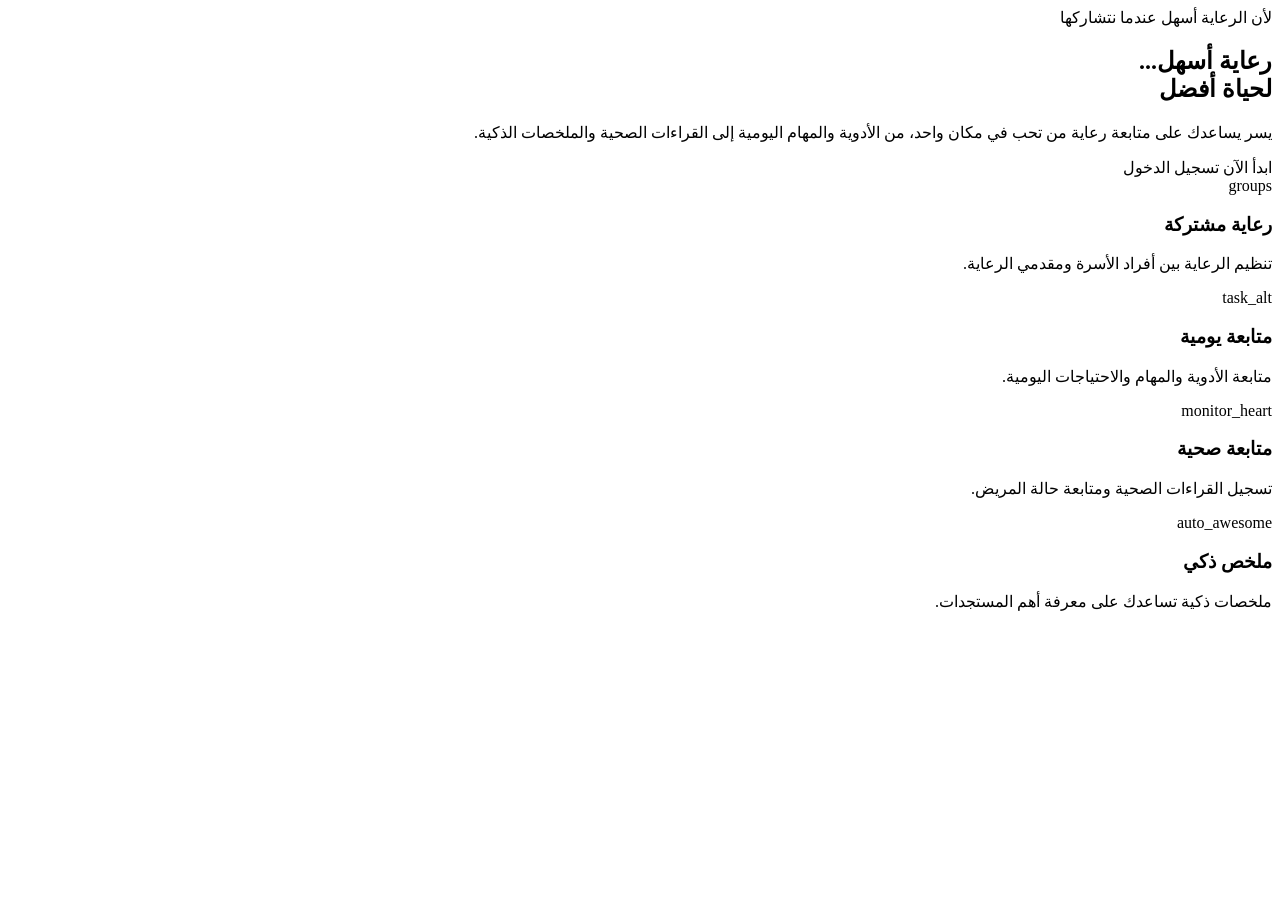
<file: src/main/resources/templates/index.html>
<!DOCTYPE html>
<html lang="ar"
      dir="rtl"
      xmlns:th="http://www.thymeleaf.org">

<head>
    <meta charset="UTF-8">
    <meta name="viewport" content="width=device-width, initial-scale=1.0">

    <title>يسر | Yusr</title>

    <link rel="stylesheet" th:href="@{/css/base.css}">
</head>

<body>

<!-- Navbar -->
<nav th:replace="~{base :: navbar}"></nav>


<!-- Hero -->
<section class="hero">

    <div class="hero-content">

        <span class="hero-small-title">
            لأن الرعاية أسهل عندما نتشاركها
        </span>

        <h1>
            رعاية أسهل...
            <br>
            لحياة أفضل
        </h1>

        <p>
            يسر يساعدك على متابعة رعاية من تحب في مكان واحد،
            من الأدوية والمهام اليومية إلى القراءات الصحية
            والملخصات الذكية.
        </p>

        <div class="hero-buttons">

            <a th:href="@{/register}" class="primary-btn">
                ابدأ الآن
            </a>

            <a th:href="@{/login}" class="secondary-btn">
                تسجيل الدخول
            </a>

        </div>

    </div>



</section>


<!-- Quick Features -->
<section class="quick-features">

    <div class="feature-card">
        <div class="feature-icon">
            <span class="material-symbols-rounded">groups</span>
        </div>
        <h3>رعاية مشتركة</h3>

        <p>
            تنظيم الرعاية بين أفراد الأسرة ومقدمي الرعاية.
        </p>
    </div>


    <div class="feature-card">
        <div class="feature-icon">
            <span class="material-symbols-rounded">task_alt</span>
        </div>
        <h3>متابعة يومية</h3>

        <p>
            متابعة الأدوية والمهام والاحتياجات اليومية.
        </p>
    </div>


    <div class="feature-card">
        <div class="feature-icon">
            <span class="material-symbols-rounded">monitor_heart</span>
        </div>
        <h3>متابعة صحية</h3>

        <p>
            تسجيل القراءات الصحية ومتابعة حالة المريض.
        </p>
    </div>


    <div class="feature-card">
        <div class="feature-icon">
            <span class="material-symbols-rounded">auto_awesome</span>
        </div>
        <h3>ملخص ذكي</h3>

        <p>
            ملخصات ذكية تساعدك على معرفة أهم المستجدات.
        </p>
    </div>

</section>


<script th:src="@{/js/base.js}"></script>

</body>
</html>
</file>
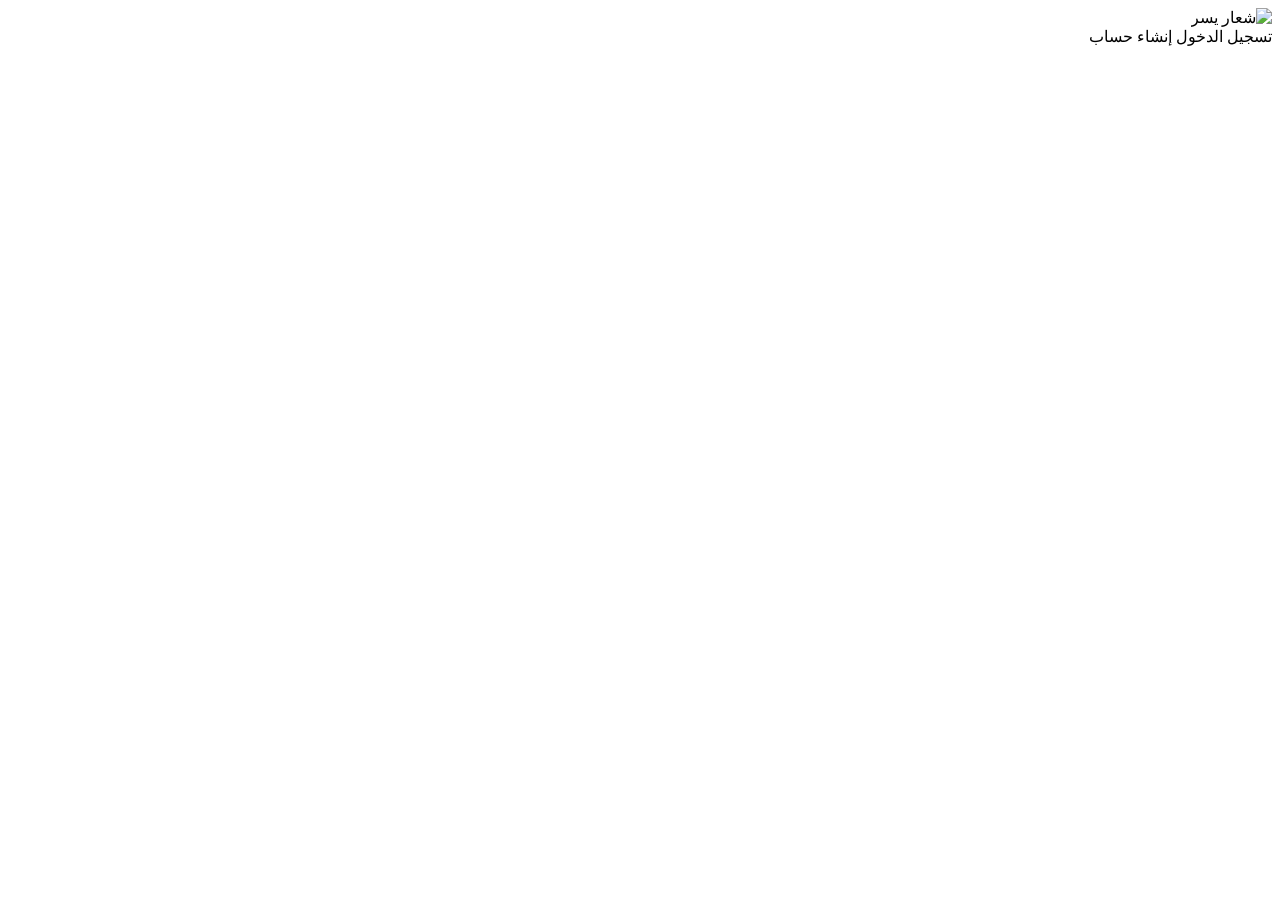
<file: src/main/resources/templates/base.html>
<!DOCTYPE html>
<html lang="ar"
      dir="rtl"
      xmlns:th="http://www.thymeleaf.org">

<head>
    <meta charset="UTF-8">
    <meta name="viewport" content="width=device-width, initial-scale=1.0">
    <title>يسر</title>

    <link rel="stylesheet" th:href="@{/css/base.css}">
</head>

<body>

<!-- Navbar المشترك -->
<nav class="navbar" th:fragment="navbar">

    <a th:href="@{/}" class="nav-logo">
        <img th:src="@{/images/yusr-logo.png}" alt="شعار يسر">
    </a>

    <div class="nav-buttons">
        <a th:href="@{/login}" class="login-btn">
            تسجيل الدخول
        </a>

        <a th:href="@{/register}" class="register-btn">
            إنشاء حساب
        </a>
    </div>

</nav>


<script th:src="@{/js/base.js}"></script>

</body>
</html>
</file>
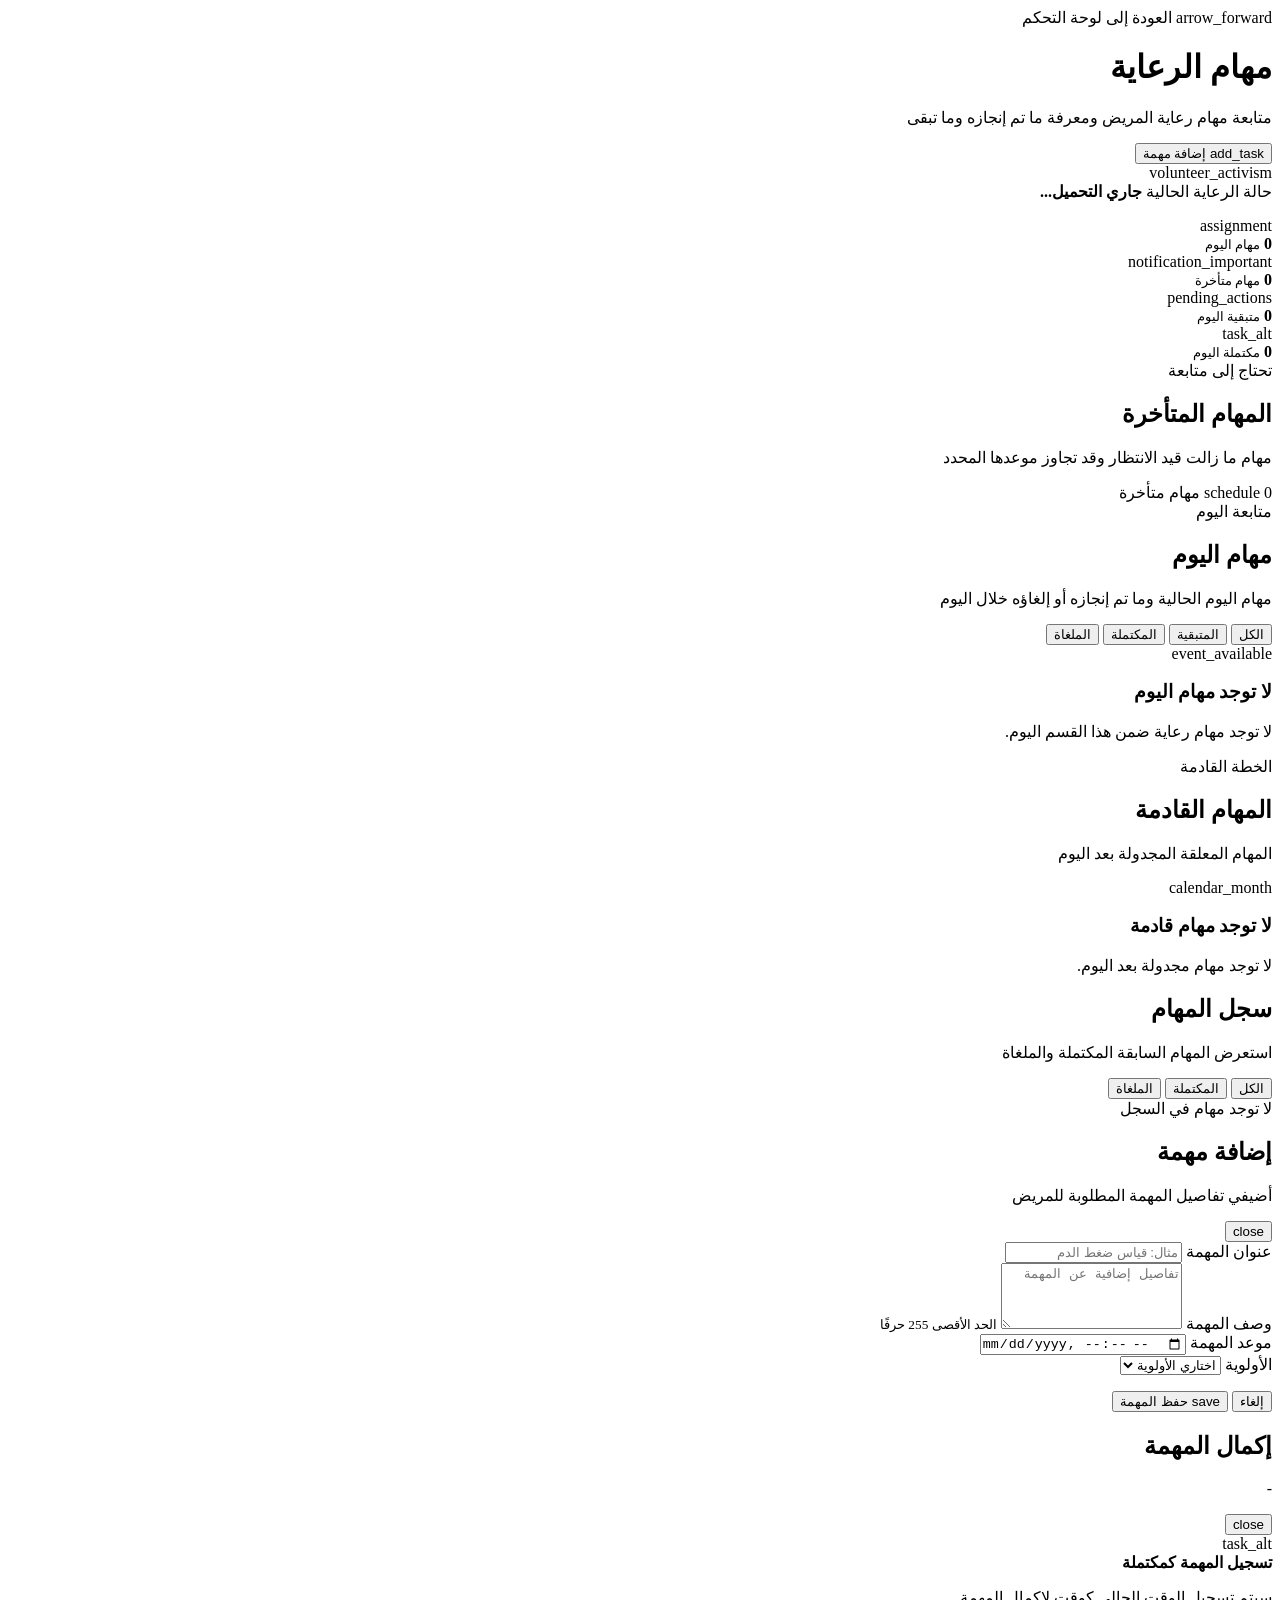
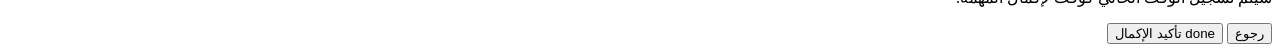
<file: src/main/resources/templates/care-tasks.html>
<!DOCTYPE html>
<html lang="ar" dir="rtl"
      xmlns:th="http://www.thymeleaf.org">

<head>
    <meta charset="UTF-8">
    <meta name="viewport" content="width=device-width, initial-scale=1.0">

    <title>مهام الرعاية | يسر</title>

    <link rel="stylesheet" th:href="@{/css/base.css}">
    <link rel="stylesheet" th:href="@{/css/care-tasks.css}">
</head>

<body>

<main class="tasks-page">

    <div class="tasks-container">

        <!-- Header -->
        <header class="page-header">

            <div>
                <a th:href="@{/dashboard}" class="back-link">
                    <span class="material-symbols-rounded">arrow_forward</span>
                    العودة إلى لوحة التحكم
                </a>

                <h1>مهام الرعاية</h1>

                <p>
                    متابعة مهام رعاية المريض ومعرفة ما تم إنجازه وما تبقى
                </p>
            </div>

            <button type="button"
                    id="addTaskBtn"
                    class="primary-btn">

                <span class="material-symbols-rounded">add_task</span>
                إضافة مهمة
            </button>

        </header>


        <!-- Caregiver Status -->
        <section id="careStatusCard"
                 class="care-status-card">

            <div class="care-status-icon">
                <span class="material-symbols-rounded">
                    volunteer_activism
                </span>
            </div>

            <div class="care-status-content">
                <span>حالة الرعاية الحالية</span>
                <strong id="careStatusTitle">جاري التحميل...</strong>
                <p id="careStatusText"></p>
            </div>

        </section>


        <!-- Today Summary -->
        <section class="task-summary">

            <div class="summary-box">
                <span class="material-symbols-rounded">
                    assignment
                </span>

                <div>
                    <strong id="todayTotalTasks">0</strong>
                    <small>مهام اليوم</small>
                </div>
            </div>

            <div class="summary-box overdue-summary-box">
                <span class="material-symbols-rounded">
                    notification_important
                </span>

                <div>
                    <strong id="overdueTasksCount">0</strong>
                    <small>مهام متأخرة</small>
                </div>
            </div>

            <div class="summary-box">
                <span class="material-symbols-rounded">
                    pending_actions
                </span>

                <div>
                    <strong id="todayPendingTasks">0</strong>
                    <small>متبقية اليوم</small>
                </div>
            </div>

            <div class="summary-box">
                <span class="material-symbols-rounded">
                    task_alt
                </span>

                <div>
                    <strong id="todayCompletedTasks">0</strong>
                    <small>مكتملة اليوم</small>
                </div>
            </div>

        </section>


        <!-- Overdue Tasks -->
        <section id="overdueSection"
                 class="content-card overdue-card hidden">

            <div class="section-heading">

                <div>
                    <span class="section-label overdue-label">
                        تحتاج إلى متابعة
                    </span>

                    <h2>
                        المهام المتأخرة
                    </h2>

                    <p>
                        مهام ما زالت قيد الانتظار وقد تجاوز موعدها المحدد
                    </p>
                </div>

                <div class="overdue-count-badge">
                    <span class="material-symbols-rounded">
                        schedule
                    </span>

                    <span id="overdueSectionCount">
                        0 مهام متأخرة
                    </span>
                </div>

            </div>


            <div id="overdueTasksList"
                 class="tasks-list">
            </div>

        </section>


        <!-- Today Tasks -->
        <section class="content-card">

            <div class="section-heading">

                <div>
                    <span class="section-label">متابعة اليوم</span>

                    <h2>مهام اليوم</h2>

                    <p>
                        مهام اليوم الحالية وما تم إنجازه أو إلغاؤه خلال اليوم
                    </p>
                </div>

                <div class="filter-buttons">

                    <button type="button"
                            class="filter-btn active"
                            data-filter="all">
                        الكل
                    </button>

                    <button type="button"
                            class="filter-btn"
                            data-filter="pending">
                        المتبقية
                    </button>

                    <button type="button"
                            class="filter-btn"
                            data-filter="completed">
                        المكتملة
                    </button>

                    <button type="button"
                            class="filter-btn"
                            data-filter="cancelled">
                        الملغاة
                    </button>

                </div>

            </div>


            <div id="todayTasksList"
                 class="tasks-list">
            </div>


            <div id="emptyTodayTasks"
                 class="empty-state hidden">

                <span class="material-symbols-rounded">
                    event_available
                </span>

                <h3>لا توجد مهام اليوم</h3>

                <p>
                    لا توجد مهام رعاية ضمن هذا القسم اليوم.
                </p>

            </div>

        </section>


        <!-- Upcoming Tasks -->
        <section class="content-card">

            <div class="section-heading">

                <div>
                    <span class="section-label">الخطة القادمة</span>

                    <h2>المهام القادمة</h2>

                    <p>
                        المهام المعلقة المجدولة بعد اليوم
                    </p>
                </div>

            </div>


            <div id="upcomingTasksList"
                 class="tasks-list">
            </div>


            <div id="emptyUpcomingTasks"
                 class="empty-state hidden">

                <span class="material-symbols-rounded">
                    calendar_month
                </span>

                <h3>لا توجد مهام قادمة</h3>

                <p>
                    لا توجد مهام مجدولة بعد اليوم.
                </p>

            </div>

        </section>

        <section class="tasks-section">

            <div class="section-heading">
                <div>
                    <h2>سجل المهام</h2>
                    <p>استعرض المهام السابقة المكتملة والملغاة</p>
                </div>
            </div>

            <div class="task-history-filters">

                <button type="button"
                        class="filter-btn history-filter-btn active"
                        data-history-filter="all">
                    الكل
                </button>

                <button type="button"
                        class="filter-btn history-filter-btn"
                        data-history-filter="completed">
                    المكتملة
                </button>

                <button type="button"
                        class="filter-btn history-filter-btn"
                        data-history-filter="cancelled">
                    الملغاة
                </button>

            </div>

            <div id="taskHistoryList"
                 class="tasks-list"></div>

            <div id="emptyTaskHistory"
                 class="empty-state hidden">
                لا توجد مهام في السجل
            </div>

        </section>

        <p id="pageMessage"
           class="form-message"
           role="status"
           aria-live="polite"></p>

    </div>

</main>


<!-- =========================
     Add / Edit Task Modal
     ========================= -->

<div id="taskModal"
     class="modal-overlay hidden">

    <div class="modal-card">

        <div class="modal-header">

            <div>
                <h2 id="taskModalTitle">
                    إضافة مهمة
                </h2>

                <p id="taskModalDescription">
                    أضيفي تفاصيل المهمة المطلوبة للمريض
                </p>
            </div>

            <button type="button"
                    id="closeTaskModal"
                    class="icon-btn">

                <span class="material-symbols-rounded">
                    close
                </span>
            </button>

        </div>


        <form id="taskForm">

            <div class="form-group">

                <label for="taskTitle">
                    عنوان المهمة
                </label>

                <input type="text"
                       id="taskTitle"
                       minlength="3"
                       maxlength="50"
                       placeholder="مثال: قياس ضغط الدم"
                       required>

            </div>


            <div class="form-group">

                <label for="taskDescription">
                    وصف المهمة
                </label>

                <textarea id="taskDescription"
                          maxlength="255"
                          rows="4"
                          placeholder="تفاصيل إضافية عن المهمة"></textarea>

                <small>
                    الحد الأقصى 255 حرفًا
                </small>

            </div>


            <div class="form-grid">

                <div class="form-group">

                    <label for="taskDueDateTime">
                        موعد المهمة
                    </label>

                    <input type="datetime-local"
                           id="taskDueDateTime"
                           required>

                </div>


                <div class="form-group">

                    <label for="taskPriority">
                        الأولوية
                    </label>

                    <select id="taskPriority"
                            required>

                        <option value="">
                            اختاري الأولوية
                        </option>

                        <option value="low">
                            منخفضة
                        </option>

                        <option value="medium">
                            متوسطة
                        </option>

                        <option value="high">
                            عالية
                        </option>

                    </select>

                </div>

            </div>


            <p id="taskFormMessage"
               class="modal-message"></p>


            <div class="modal-actions">

                <button type="button"
                        id="cancelTaskBtn"
                        class="secondary-btn">
                    إلغاء
                </button>

                <button type="submit"
                        id="saveTaskBtn"
                        class="primary-btn">

                    <span class="material-symbols-rounded">
                        save
                    </span>

                    حفظ المهمة
                </button>

            </div>

        </form>

    </div>

</div>


<!-- =========================
     Complete Task Modal
     ========================= -->

<div id="completeModal"
     class="modal-overlay hidden">

    <div class="modal-card small-modal">

        <div class="modal-header">

            <div>
                <h2>إكمال المهمة</h2>
                <p id="completeTaskName">-</p>
            </div>

            <button type="button"
                    id="closeCompleteModal"
                    class="icon-btn">

                <span class="material-symbols-rounded">
                    close
                </span>
            </button>

        </div>


        <div class="complete-info">

            <span class="material-symbols-rounded">
                task_alt
            </span>

            <div>
                <strong>
                    تسجيل المهمة كمكتملة
                </strong>

                <p>
                    سيتم تسجيل الوقت الحالي كوقت لإكمال المهمة.
                </p>
            </div>

        </div>


        <p id="completeMessage"
           class="modal-message"></p>


        <div class="modal-actions">

            <button type="button"
                    id="cancelCompleteBtn"
                    class="secondary-btn">
                رجوع
            </button>

            <button type="button"
                    id="confirmCompleteBtn"
                    class="primary-btn">

                <span class="material-symbols-rounded">
                    done
                </span>

                تأكيد الإكمال
            </button>

        </div>

    </div>

</div>


<script th:src="@{/js/care-tasks.js}"></script>

</body>
</html>
</file>
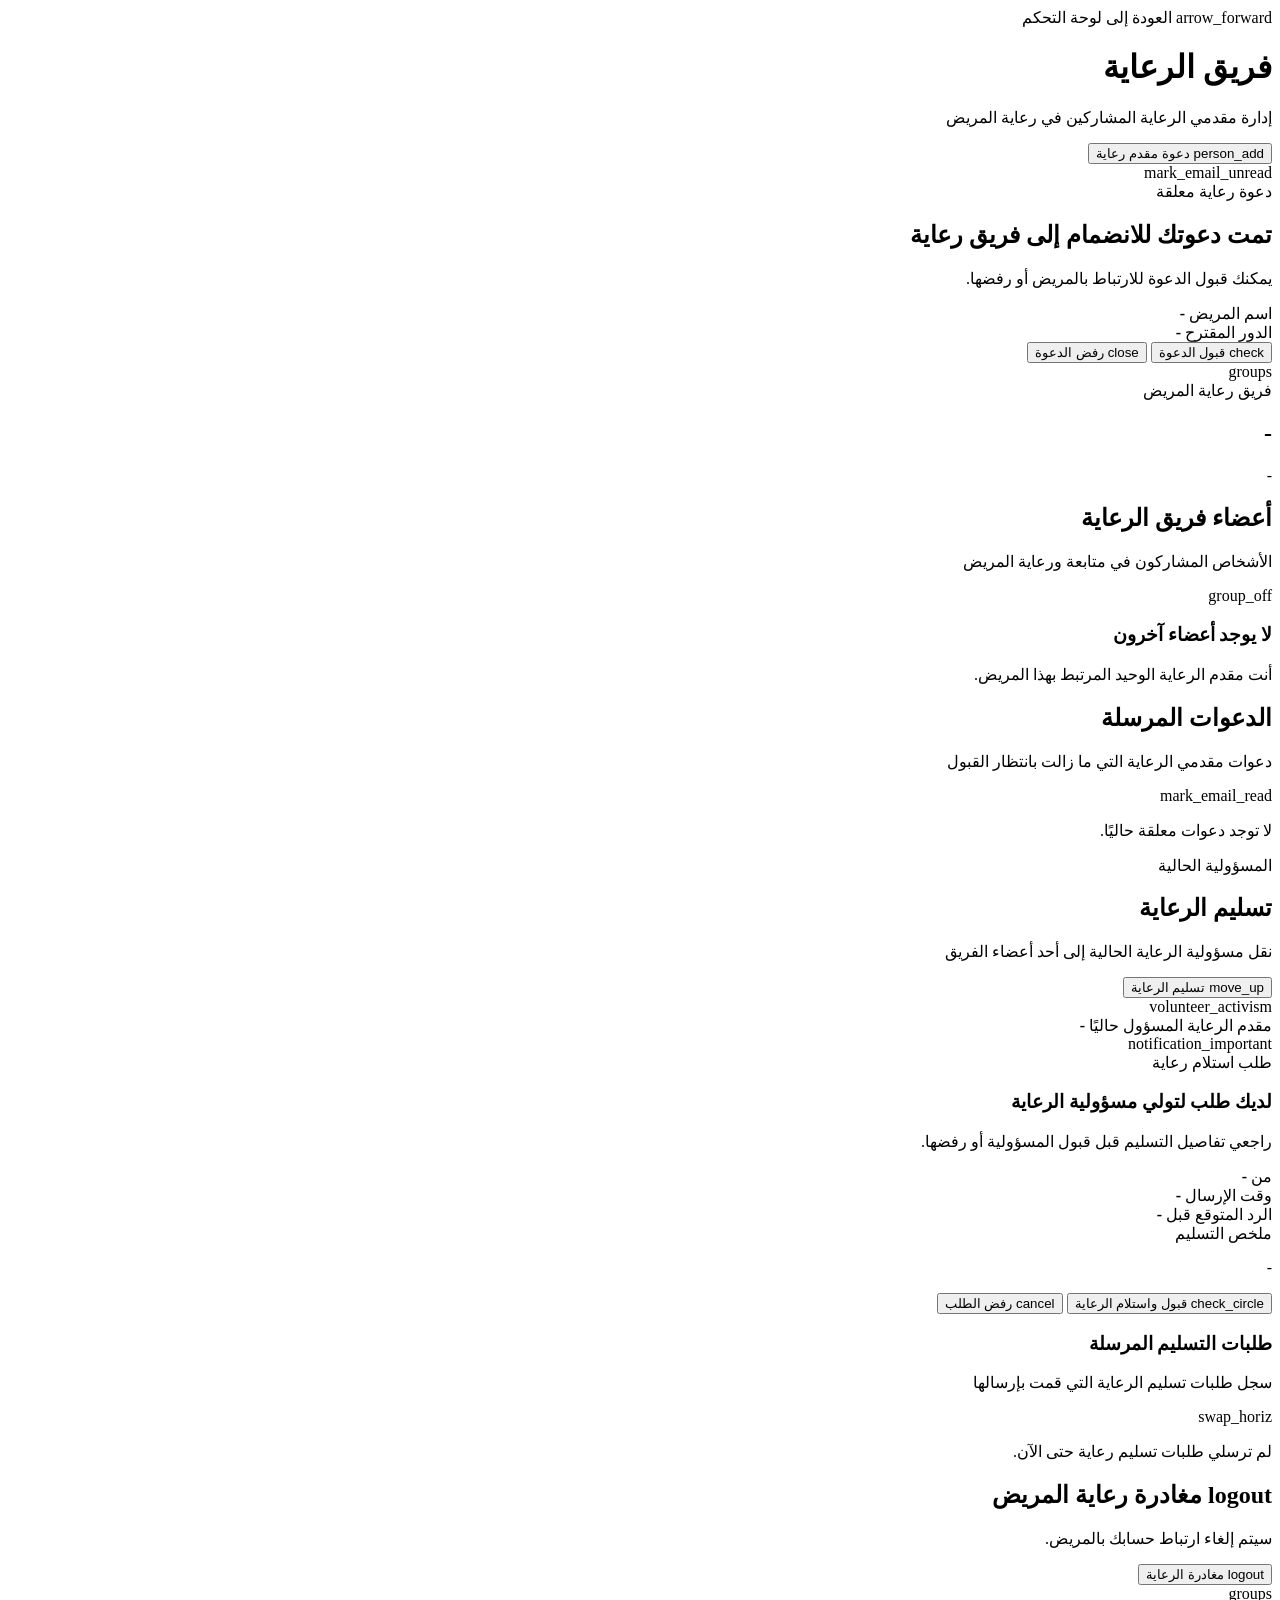
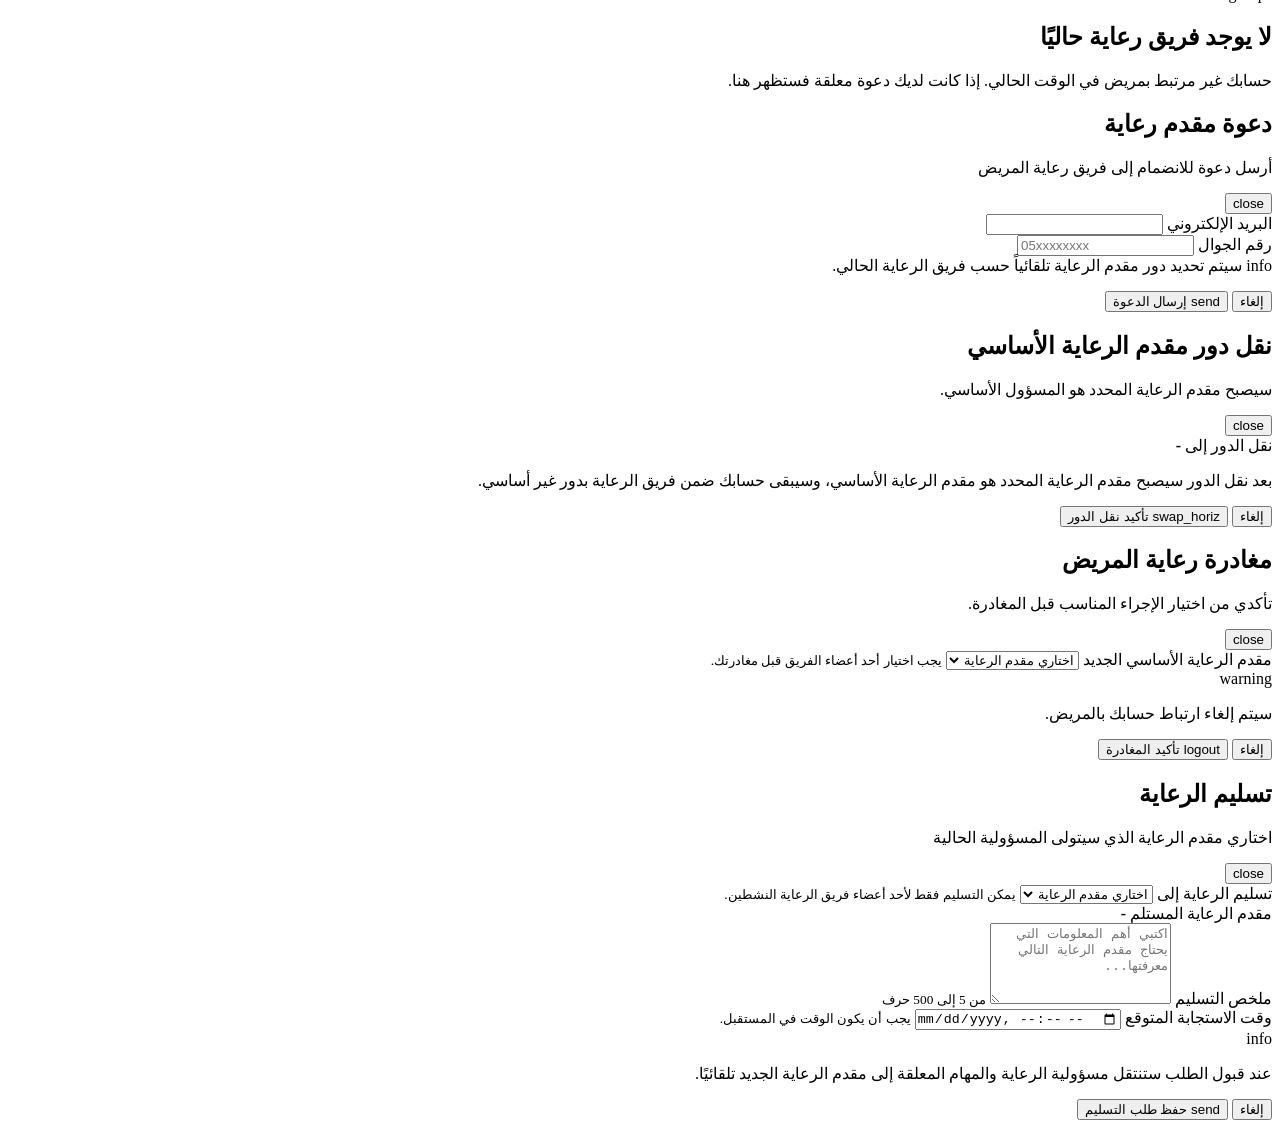
<file: src/main/resources/templates/care-team.html>
<!DOCTYPE html>
<html lang="ar" dir="rtl"
      xmlns:th="http://www.thymeleaf.org">

<head>
    <meta charset="UTF-8">
    <meta name="viewport"
          content="width=device-width, initial-scale=1.0">

    <title>فريق الرعاية | يسر</title>

    <link rel="stylesheet" th:href="@{/css/base.css}">
    <link rel="stylesheet" th:href="@{/css/care-team.css}">
</head>

<body>

<main class="care-team-page">

    <div class="care-team-container">

        <!-- Header -->
        <header class="page-header">

            <div>
                <a th:href="@{/dashboard}" class="back-link">
                    <span class="material-symbols-rounded">
                        arrow_forward
                    </span>
                    العودة إلى لوحة التحكم
                </a>

                <h1>فريق الرعاية</h1>

                <p>
                    إدارة مقدمي الرعاية المشاركين في رعاية المريض
                </p>
            </div>

            <button type="button"
                    id="inviteCaregiverBtn"
                    class="primary-btn hidden">

                <span class="material-symbols-rounded">
                    person_add
                </span>

                دعوة مقدم رعاية
            </button>

        </header>


        <!-- Pending Invitation -->
        <section id="pendingInvitationSection"
                 class="invitation-card hidden">

            <div class="invitation-icon">
                <span class="material-symbols-rounded">
                    mark_email_unread
                </span>
            </div>

            <div class="invitation-content">

                <span class="section-label">
                    دعوة رعاية معلقة
                </span>

                <h2>
                    تمت دعوتك للانضمام إلى فريق رعاية
                </h2>

                <p>
                    يمكنك قبول الدعوة للارتباط بالمريض
                    أو رفضها.
                </p>

                <div class="invitation-details">

                    <div>
                        <span>اسم المريض </span>
                        <strong id="invitationPatient">-</strong>
                    </div>

                    <div>
                        <span>الدور المقترح</span>
                        <strong id="invitationRole">-</strong>
                    </div>

                </div>

                <div class="invitation-actions">

                    <button type="button"
                            id="acceptInvitationBtn"
                            class="primary-btn">

                        <span class="material-symbols-rounded">
                            check
                        </span>

                        قبول الدعوة
                    </button>

                    <button type="button"
                            id="rejectInvitationBtn"
                            class="secondary-btn danger-text">

                        <span class="material-symbols-rounded">
                            close
                        </span>

                        رفض الدعوة
                    </button>

                </div>

            </div>

        </section>


        <!-- Patient Team Summary -->
        <section id="teamSummary"
                 class="team-summary hidden">

            <div class="summary-icon">
                <span class="material-symbols-rounded">
                    groups
                </span>
            </div>

            <div>
                <span>فريق رعاية المريض</span>
                <h2 id="teamPatientName">-</h2>
                <p id="teamCount">-</p>
            </div>

        </section>


        <!-- Team -->
        <section id="teamSection"
                 class="team-card hidden">

            <div class="section-heading">

                <div>
                    <h2>أعضاء فريق الرعاية</h2>

                    <p>
                        الأشخاص المشاركون في متابعة ورعاية المريض
                    </p>
                </div>

            </div>

            <div id="caregiversList"
                 class="caregivers-list">
            </div>

            <div id="emptyTeam"
                 class="empty-state hidden">

                <span class="material-symbols-rounded">
                    group_off
                </span>

                <h3>لا يوجد أعضاء آخرون</h3>

                <p>
                    أنت مقدم الرعاية الوحيد المرتبط بهذا المريض.
                </p>

            </div>

        </section>

        <!-- Outgoing Pending Invitations -->
        <section id="outgoingInvitationsSection"
                 class="team-card hidden">

            <div class="section-heading">
                <div>
                    <h2>الدعوات المرسلة</h2>
                    <p>
                        دعوات مقدمي الرعاية التي ما زالت بانتظار القبول
                    </p>
                </div>
            </div>

            <div id="outgoingInvitationsList"
                 class="outgoing-invitations-list">
            </div>

            <div id="emptyOutgoingInvitations"
                 class="small-empty-state hidden">

        <span class="material-symbols-rounded">
            mark_email_read
        </span>

                <p>
                    لا توجد دعوات معلقة حاليًا.
                </p>

            </div>

        </section>

        <!-- Care Handover -->
        <section id="handoverSection"
                 class="team-card hidden">

            <div class="handover-section-header">

                <div class="section-heading">

                    <span class="section-label">
                        المسؤولية الحالية
                    </span>

                    <h2>تسليم الرعاية</h2>

                    <p>
                        نقل مسؤولية الرعاية الحالية إلى أحد أعضاء الفريق
                    </p>

                </div>

                <button type="button"
                        id="createHandoverBtn"
                        class="primary-btn hidden">

                    <span class="material-symbols-rounded">
                        move_up
                    </span>

                    تسليم الرعاية
                </button>

            </div>


            <!-- Current Caregiver -->
            <div class="current-caregiver-box">

                <div class="current-caregiver-icon">
                    <span class="material-symbols-rounded">
                        volunteer_activism
                    </span>
                </div>

                <div>
                    <span>مقدم الرعاية المسؤول حاليًا</span>
                    <strong id="currentCaregiverName">-</strong>
                </div>

            </div>


            <!-- Incoming Handover -->
            <div id="incomingHandoverSection"
                 class="incoming-handover hidden">

                <div class="handover-alert-icon">
                    <span class="material-symbols-rounded">
                        notification_important
                    </span>
                </div>

                <div class="handover-alert-content">

                    <span class="section-label">
                        طلب استلام رعاية
                    </span>

                    <h3>
                        لديك طلب لتولي مسؤولية الرعاية
                    </h3>

                    <p>
                        راجعي تفاصيل التسليم قبل قبول المسؤولية أو رفضها.
                    </p>

                    <div class="handover-details">

                        <div>
                            <span>من</span>
                            <strong id="incomingFromName">-</strong>
                        </div>

                        <div>
                            <span>وقت الإرسال</span>
                            <strong id="incomingCreatedAt">-</strong>
                        </div>

                        <div>
                            <span>الرد المتوقع قبل</span>
                            <strong id="incomingExpectedAt">-</strong>
                        </div>

                    </div>


                    <div class="handover-summary-box">

                        <span>ملخص التسليم</span>

                        <p id="incomingSummary">-</p>

                    </div>


                    <div class="handover-alert-actions">

                        <button type="button"
                                id="acceptHandoverBtn"
                                class="primary-btn">

                            <span class="material-symbols-rounded">
                                check_circle
                            </span>

                            قبول واستلام الرعاية
                        </button>

                        <button type="button"
                                id="rejectHandoverBtn"
                                class="secondary-btn danger-text">

                            <span class="material-symbols-rounded">
                                cancel
                            </span>

                            رفض الطلب
                        </button>

                    </div>

                </div>

            </div>


            <!-- Sent Handover History -->
            <div class="handover-history">

                <div class="handover-history-heading">

                    <h3>طلبات التسليم المرسلة</h3>

                    <p>
                        سجل طلبات تسليم الرعاية التي قمت بإرسالها
                    </p>

                </div>

                <div id="sentHandoversList"
                     class="sent-handovers-list">
                </div>

                <div id="emptySentHandovers"
                     class="small-empty-state hidden">

                    <span class="material-symbols-rounded">
                        swap_horiz
                    </span>

                    <p>
                        لم ترسلي طلبات تسليم رعاية حتى الآن.
                    </p>

                </div>

            </div>

        </section>


        <!-- Leave Patient -->
        <section id="leaveSection"
                 class="leave-card hidden">

            <div>

                <h2>
                    <span class="material-symbols-rounded">
                        logout
                    </span>

                    مغادرة رعاية المريض
                </h2>

                <p id="leaveDescription">
                    سيتم إلغاء ارتباط حسابك بالمريض.
                </p>

            </div>

            <button type="button"
                    id="leavePatientBtn"
                    class="danger-btn">

                <span class="material-symbols-rounded">
                    logout
                </span>

                مغادرة الرعاية
            </button>

        </section>


        <!-- No Patient -->
        <section id="noPatientSection"
                 class="empty-page-state hidden">

            <span class="material-symbols-rounded">
                groups
            </span>

            <h2>لا يوجد فريق رعاية حاليًا</h2>

            <p>
                حسابك غير مرتبط بمريض في الوقت الحالي.
                إذا كانت لديك دعوة معلقة فستظهر هنا.
            </p>

        </section>


        <p id="careTeamMessage"
           class="form-message"
           role="status"
           aria-live="polite"></p>

    </div>

</main>


<!-- =========================
     Invite Modal
     ========================= -->

<div id="inviteModal"
     class="modal-overlay hidden">

    <div class="modal-card">

        <div class="modal-header">

            <div>
                <h2>دعوة مقدم رعاية</h2>
                <p>
                    أرسل دعوة للانضمام إلى فريق رعاية المريض
                </p>
            </div>

            <button type="button"
                    id="closeInviteModal"
                    class="icon-btn">

                <span class="material-symbols-rounded">
                    close
                </span>
            </button>

        </div>

        <form id="inviteForm">

            <div class="form-group">

                <label for="inviteEmail">
                    البريد الإلكتروني
                </label>

                <input type="email"
                       id="inviteEmail"
                       dir="ltr"
                       required>

            </div>

            <div class="form-group">

                <label for="invitePhone">
                    رقم الجوال
                </label>

                <input type="tel"
                       id="invitePhone"
                       dir="ltr"
                       pattern="05[0-9]{8}"
                       maxlength="10"
                       placeholder="05xxxxxxxx"
                       required>

            </div>
            <div class="role-auto-note">
                <span class="material-symbols-rounded">info</span>
                <span>
                    سيتم تحديد دور مقدم الرعاية تلقائياً حسب فريق الرعاية الحالي.
                </span>
            </div>



            <p id="inviteMessage"
               class="modal-message"></p>

            <div class="modal-actions">

                <button type="button"
                        id="cancelInviteBtn"
                        class="secondary-btn">
                    إلغاء
                </button>

                <button type="submit"
                        id="sendInvitationBtn"
                        class="primary-btn">

                    <span class="material-symbols-rounded">
                        send
                    </span>

                    إرسال الدعوة
                </button>

            </div>

        </form>

    </div>

</div>


<!-- =========================
     Transfer Primary Modal
     ========================= -->

<div id="transferModal"
     class="modal-overlay hidden">

    <div class="modal-card">

        <div class="modal-header">

            <div>

                <h2>نقل دور مقدم الرعاية الأساسي</h2>

                <p>
                    سيصبح مقدم الرعاية المحدد هو المسؤول الأساسي.
                </p>

            </div>

            <button type="button"
                    id="closeTransferModal"
                    class="icon-btn">

                <span class="material-symbols-rounded">
                    close
                </span>

            </button>

        </div>

        <div class="selected-caregiver">

            <span>نقل الدور إلى</span>

            <strong id="transferCaregiverName">
                -
            </strong>

        </div>

        <p class="warning-box">
            بعد نقل الدور سيصبح مقدم الرعاية المحدد هو مقدم الرعاية الأساسي،
            وسيبقى حسابك ضمن فريق الرعاية بدور غير أساسي.
        </p>

        <p id="transferMessage"
           class="modal-message"></p>

        <div class="modal-actions">

            <button type="button"
                    id="cancelTransferBtn"
                    class="secondary-btn">
                إلغاء
            </button>

            <button type="button"
                    id="confirmTransferBtn"
                    class="primary-btn">

                <span class="material-symbols-rounded">
                    swap_horiz
                </span>

                تأكيد نقل الدور
            </button>

        </div>

    </div>

</div>


<!-- =========================
     Leave Modal
     ========================= -->

<div id="leaveModal"
     class="modal-overlay hidden">

    <div class="modal-card">

        <div class="modal-header">

            <div>

                <h2>مغادرة رعاية المريض</h2>

                <p>
                    تأكدي من اختيار الإجراء المناسب قبل المغادرة.
                </p>

            </div>

            <button type="button"
                    id="closeLeaveModal"
                    class="icon-btn">

                <span class="material-symbols-rounded">
                    close
                </span>

            </button>

        </div>


        <div id="newPrimarySection"
             class="form-group hidden">

            <label for="newPrimaryCaregiver">
                مقدم الرعاية الأساسي الجديد
            </label>

            <select id="newPrimaryCaregiver">

                <option value="">
                    اختاري مقدم الرعاية
                </option>

            </select>

            <small>
                يجب اختيار أحد أعضاء الفريق قبل مغادرتك.
            </small>

        </div>


        <div class="leave-warning">

            <span class="material-symbols-rounded">
                warning
            </span>

            <p id="leaveWarningText">
                سيتم إلغاء ارتباط حسابك بالمريض.
            </p>

        </div>

        <p id="leaveModalMessage"
           class="modal-message"></p>

        <div class="modal-actions">

            <button type="button"
                    id="cancelLeaveBtn"
                    class="secondary-btn">
                إلغاء
            </button>

            <button type="button"
                    id="confirmLeaveBtn"
                    class="danger-btn">

                <span class="material-symbols-rounded">
                    logout
                </span>

                تأكيد المغادرة
            </button>

        </div>

    </div>

</div>


<!-- =========================
     Handover Modal
     ========================= -->

<div id="handoverModal"
     class="modal-overlay hidden">

    <div class="modal-card">

        <div class="modal-header">

            <div>

                <h2 id="handoverModalTitle">
                    تسليم الرعاية
                </h2>

                <p id="handoverModalDescription">
                    اختاري مقدم الرعاية الذي سيتولى المسؤولية الحالية
                </p>

            </div>

            <button type="button"
                    id="closeHandoverModal"
                    class="icon-btn">

                <span class="material-symbols-rounded">
                    close
                </span>

            </button>

        </div>


        <form id="handoverForm">

            <div id="handoverReceiverGroup"
                 class="form-group">

                <label for="handoverReceiver">
                    تسليم الرعاية إلى
                </label>

                <select id="handoverReceiver"
                        required>

                    <option value="">
                        اختاري مقدم الرعاية
                    </option>

                </select>

                <small>
                    يمكن التسليم فقط لأحد أعضاء فريق الرعاية النشطين.
                </small>

            </div>


            <div id="fixedReceiverBox"
                 class="selected-caregiver hidden">

                <span>
                    مقدم الرعاية المستلم
                </span>

                <strong id="fixedReceiverName">
                    -
                </strong>

            </div>


            <div class="form-group">

                <label for="handoverSummary">
                    ملخص التسليم
                </label>

                <textarea id="handoverSummary"
                          minlength="5"
                          maxlength="500"
                          rows="5"
                          required
                          placeholder="اكتبي أهم المعلومات التي يحتاج مقدم الرعاية التالي معرفتها..."></textarea>

                <small>
                    من 5 إلى 500 حرف
                </small>

            </div>


            <div class="form-group">

                <label for="expectedAcceptanceAt">
                    وقت الاستجابة المتوقع
                </label>

                <input type="datetime-local"
                       id="expectedAcceptanceAt"
                       required>

                <small>
                    يجب أن يكون الوقت في المستقبل.
                </small>

            </div>


            <div class="handover-info-box">

                <span class="material-symbols-rounded">
                    info
                </span>

                <p>
                    عند قبول الطلب ستنتقل مسؤولية الرعاية
                    والمهام المعلقة إلى مقدم الرعاية الجديد تلقائيًا.
                </p>

            </div>


            <p id="handoverModalMessage"
               class="modal-message"></p>


            <div class="modal-actions">

                <button type="button"
                        id="cancelHandoverBtn"
                        class="secondary-btn">
                    إلغاء
                </button>

                <button type="submit"
                        id="saveHandoverBtn"
                        class="primary-btn">

                    <span class="material-symbols-rounded">
                        send
                    </span>

                    حفظ طلب التسليم
                </button>

            </div>

        </form>

    </div>

</div>


<script th:src="@{/js/care-team.js}"></script>

</body>
</html>
</file>
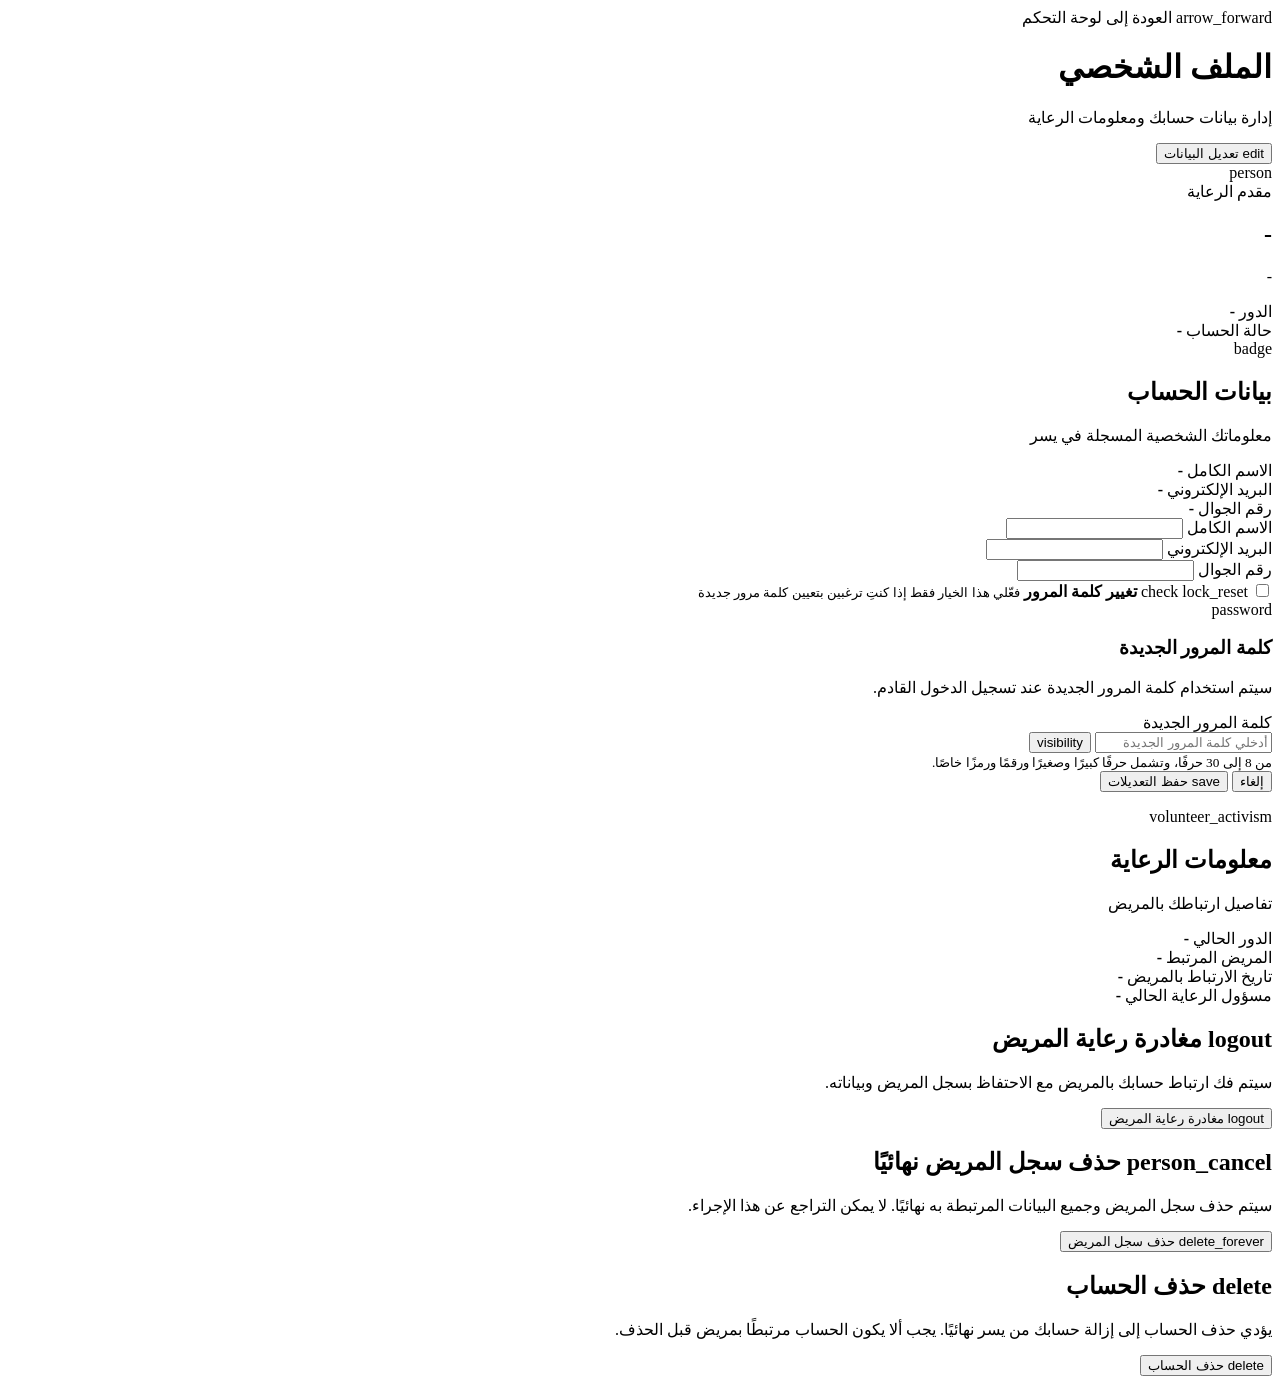
<file: src/main/resources/templates/caregiver-profile.html>
<!DOCTYPE html>
<html lang="ar" dir="rtl"
      xmlns:th="http://www.thymeleaf.org">

<head>
    <meta charset="UTF-8">
    <meta name="viewport" content="width=device-width, initial-scale=1.0">

    <title>الملف الشخصي | يسر</title>

    <link rel="stylesheet" th:href="@{/css/base.css}">
    <link rel="stylesheet" th:href="@{/css/caregiver-profile.css}">
</head>

<body>

<main class="profile-page">

    <div class="profile-container">

        <!-- Page Header -->
        <header class="page-header">

            <div>
                <a th:href="@{/dashboard}" class="back-link">
                    <span class="material-symbols-rounded">arrow_forward</span>
                    العودة إلى لوحة التحكم
                </a>

                <h1>الملف الشخصي</h1>
                <p>إدارة بيانات حسابك ومعلومات الرعاية</p>
            </div>

            <button type="button"
                    id="editProfileBtn"
                    class="outline-btn">

                <span class="material-symbols-rounded">edit</span>
                تعديل البيانات
            </button>

        </header>


        <!-- Profile Header -->
        <section class="profile-header-card">

            <div class="profile-avatar">
                <span class="material-symbols-rounded">person</span>
            </div>

            <div class="profile-main-info">
                <span>مقدم الرعاية</span>
                <h2 id="profileName">-</h2>
                <p id="profileEmail">-</p>
            </div>

            <div class="profile-badges">

                <div>
                    <span>الدور</span>
                    <strong id="profileRole">-</strong>
                </div>

                <div>
                    <span>حالة الحساب</span>
                    <strong id="profileStatus">-</strong>
                </div>

            </div>

        </section>


        <!-- Account Information -->
        <section class="profile-card">

            <div class="section-heading">

                <div class="heading-icon">
                    <span class="material-symbols-rounded">badge</span>
                </div>

                <div>
                    <h2>بيانات الحساب</h2>
                    <p>معلوماتك الشخصية المسجلة في يسر</p>
                </div>

            </div>


            <!-- View Mode -->
            <div id="profileView" class="info-grid">

                <div class="info-field">
                    <span>الاسم الكامل</span>
                    <strong id="viewFullName">-</strong>
                </div>

                <div class="info-field">
                    <span>البريد الإلكتروني</span>
                    <strong id="viewEmail" dir="ltr">-</strong>
                </div>

                <div class="info-field">
                    <span>رقم الجوال</span>
                    <strong id="viewPhone" dir="ltr">-</strong>
                </div>

            </div>


            <!-- Edit Mode -->
            <form id="profileForm" class="hidden">

                <div class="form-grid">

                    <div class="form-group">
                        <label for="fullName">الاسم الكامل</label>

                        <input type="text"
                               id="fullName"
                               minlength="3"
                               maxlength="50"
                               required>
                    </div>

                    <div class="form-group">
                        <label for="email">البريد الإلكتروني</label>

                        <input type="email"
                               id="email"
                               dir="ltr"
                               required>
                    </div>

                    <div class="form-group">
                        <label for="phoneNumber">رقم الجوال</label>

                        <input type="tel"
                               id="phoneNumber"
                               dir="ltr"
                               pattern="05[0-9]{8}"
                               maxlength="10"
                               required>
                    </div>

                </div>


                <!-- Change Password Option -->
                <div class="password-option">

                    <label class="change-password-label">

                        <input type="checkbox"
                               id="changePasswordCheckbox">

                        <span class="custom-checkbox">
                            <span class="material-symbols-rounded">check</span>
                        </span>

                        <span class="password-option-icon material-symbols-rounded">
                            lock_reset
                        </span>

                        <span>
                            <strong>تغيير كلمة المرور</strong>
                            <small>
                                فعّلي هذا الخيار فقط إذا كنتِ ترغبين
                                بتعيين كلمة مرور جديدة
                            </small>
                        </span>

                    </label>

                </div>


                <!-- New Password -->
                <div id="passwordSection"
                     class="password-section hidden">

                    <div class="password-heading">

                        <span class="material-symbols-rounded">
                            password
                        </span>

                        <div>
                            <h3>كلمة المرور الجديدة</h3>
                            <p>
                                سيتم استخدام كلمة المرور الجديدة
                                عند تسجيل الدخول القادم.
                            </p>
                        </div>

                    </div>

                    <div class="form-group password-group">

                        <label for="newPassword">
                            كلمة المرور الجديدة
                        </label>

                        <div class="password-field">

                            <input type="password"
                                   id="newPassword"
                                   placeholder="أدخلي كلمة المرور الجديدة"
                                   autocomplete="new-password">

                            <button type="button"
                                    id="togglePasswordBtn"
                                    class="password-toggle"
                                    aria-label="إظهار كلمة المرور">

                                <span class="material-symbols-rounded">
                                    visibility
                                </span>

                            </button>

                        </div>

                        <small>
                            من 8 إلى 30 حرفًا، وتشمل حرفًا كبيرًا
                            وصغيرًا ورقمًا ورمزًا خاصًا.
                        </small>

                    </div>

                </div>


                <div class="form-actions">

                    <button type="button"
                            id="cancelEditBtn"
                            class="cancel-btn">
                        إلغاء
                    </button>

                    <button type="submit"
                            id="saveProfileBtn"
                            class="primary-btn">

                        <span class="material-symbols-rounded">save</span>
                        حفظ التعديلات
                    </button>

                </div>

            </form>

            <p id="profileMessage"
               class="form-message"
               role="status"
               aria-live="polite"></p>

        </section>


        <!-- Care Information -->
        <section class="profile-card">

            <div class="section-heading">

                <div class="heading-icon">
                    <span class="material-symbols-rounded">
                        volunteer_activism
                    </span>
                </div>

                <div>
                    <h2>معلومات الرعاية</h2>
                    <p>تفاصيل ارتباطك بالمريض</p>
                </div>

            </div>

            <div class="care-info-grid">

                <div class="info-box">
                    <span>الدور الحالي</span>
                    <strong id="careRole">-</strong>
                </div>

                <div class="info-box">
                    <span>المريض المرتبط</span>
                    <strong id="linkedPatient">-</strong>
                </div>

                <div class="info-box">
                    <span>تاريخ الارتباط بالمريض </span>
                    <strong id="assignedAt">-</strong>
                </div>

                <div class="info-box">
                    <span>مسؤول الرعاية الحالي</span>
                    <strong id="currentCaregiver">-</strong>
                </div>

            </div>

        </section>

        <!-- Leave Patient -->
        <section id="leavePatientSection"
                 class="danger-card hidden">

            <div>
                <h2>
            <span class="material-symbols-rounded">
                logout
            </span>
                    مغادرة رعاية المريض
                </h2>

                <p>
                    سيتم فك ارتباط حسابك بالمريض مع الاحتفاظ بسجل المريض وبياناته.
                </p>
            </div>

            <button type="button"
                    id="leavePatientBtn"
                    class="delete-account-btn">

        <span class="material-symbols-rounded">
            logout
        </span>

                مغادرة رعاية المريض
            </button>

        </section>
        <!-- Delete Patient Record -->
        <section id="deletePatientSection"
                 class="danger-card hidden">

            <div>
                <h2>
            <span class="material-symbols-rounded">
                person_cancel
            </span>
                    حذف سجل المريض نهائيًا
                </h2>

                <p>
                    سيتم حذف سجل المريض وجميع البيانات المرتبطة به نهائيًا.
                    لا يمكن التراجع عن هذا الإجراء.
                </p>
            </div>

            <button type="button"
                    id="deletePatientBtn"
                    class="delete-account-btn">

        <span class="material-symbols-rounded">
            delete_forever
        </span>

                حذف سجل المريض
            </button>

        </section>

        <!-- Delete Account -->
        <section class="danger-card">

            <div>
                <h2>
                    <span class="material-symbols-rounded">delete</span>
                    حذف الحساب
                </h2>

                <p>
                    يؤدي حذف الحساب إلى إزالة حسابك من يسر نهائيًا.
                    يجب ألا يكون الحساب مرتبطًا بمريض قبل الحذف.
                </p>
            </div>

            <button type="button"
                    id="deleteAccountBtn"
                    class="delete-account-btn">

                <span class="material-symbols-rounded">delete</span>
                حذف الحساب
            </button>

        </section>

    </div>

</main>

<script th:src="@{/js/caregiver-profile.js}"></script>

</body>
</html>
</file>
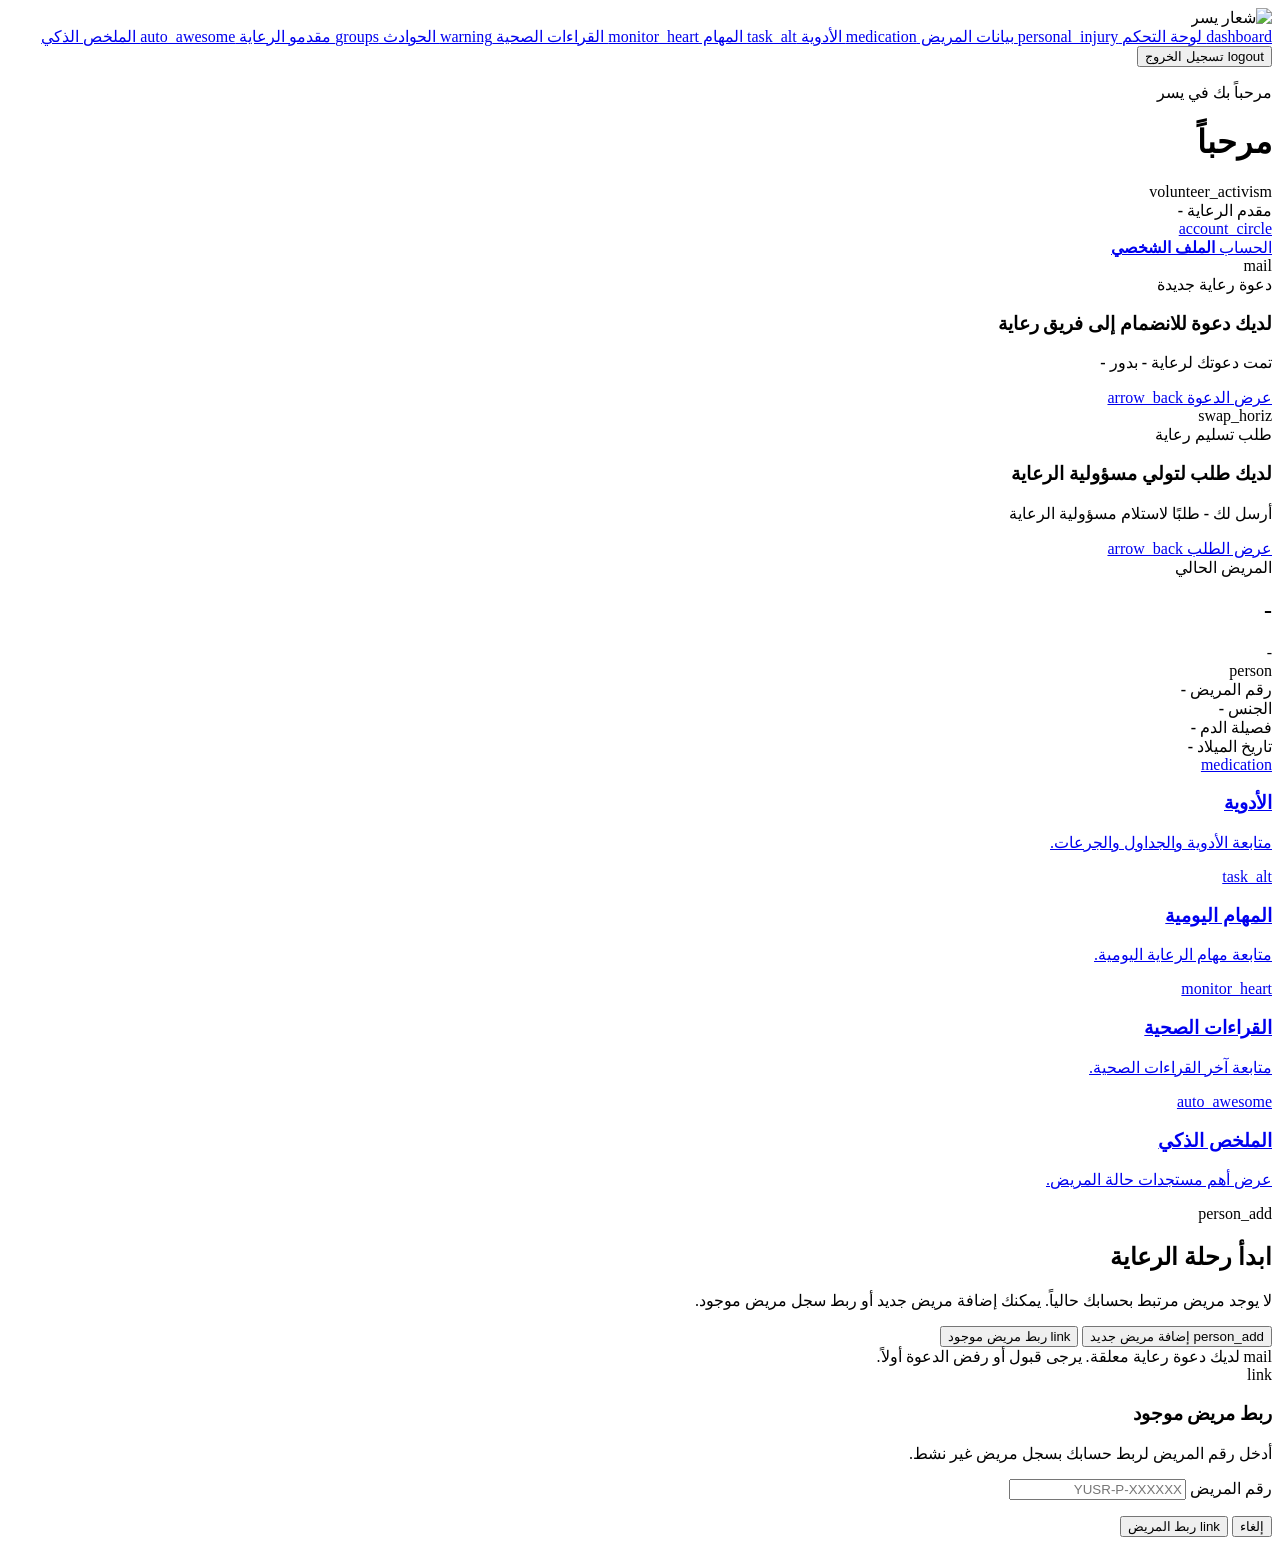
<file: src/main/resources/templates/dashboard.html>
<!DOCTYPE html>
<html lang="ar"
      dir="rtl"
      xmlns:th="http://www.thymeleaf.org">

<head>
    <meta charset="UTF-8">
    <meta name="viewport" content="width=device-width, initial-scale=1.0">

    <title>لوحة التحكم | يسر</title>


    <link rel="stylesheet" th:href="@{/css/base.css}">
    <link rel="stylesheet" th:href="@{/css/dashboard.css}">
</head>

<body>

<div class="dashboard-layout">

    <!-- =========================
         Sidebar
         ========================= -->
    <aside class="sidebar">

        <a th:href="@{/}" class="sidebar-logo">
            <img th:src="@{/images/yusr-logo.png}" alt="شعار يسر">
        </a>

        <nav class="sidebar-menu">

            <a href="/dashboard" class="menu-item active">
                <span class="material-symbols-rounded">dashboard</span>
                لوحة التحكم

            </a>

            <a href="/patient-details" class="menu-item">
                <span class="material-symbols-rounded">personal_injury</span>
                بيانات المريض
            </a>

            <a href="/medications" class="menu-item">
                <span class="material-symbols-rounded">medication</span>
                الأدوية
            </a>

            <a href="/care-tasks" class="menu-item">
                <span class="material-symbols-rounded">task_alt</span>
                المهام
            </a>

            <a href="/health-readings" class="menu-item">
                <span class="material-symbols-rounded">monitor_heart</span>
                القراءات الصحية
            </a>

            <a href="/incidents" class="menu-item">
                <span class="material-symbols-rounded">warning</span>
                الحوادث
            </a>

            <a href="/care-team" class="menu-item">
                <span class="material-symbols-rounded">groups</span>
                مقدمو الرعاية
            </a>

            <a href="/smart-summary" class="menu-item">
                <span class="material-symbols-rounded">auto_awesome</span>
                الملخص الذكي
            </a>

        </nav>

        <button id="logoutBtn" class="logout-btn">
            <span class="material-symbols-rounded">logout</span>
            تسجيل الخروج
        </button>

    </aside>


    <!-- =========================
         Main Content
         ========================= -->
    <main class="dashboard-main">

        <!-- Header -->
        <header class="dashboard-header">

            <div>

                <p class="welcome-text">
                    مرحباً بك في يسر
                </p>

                <h1 id="caregiverName">
                    مرحباً
                </h1>

            </div>


            <div class="header-actions">

                <div class="caregiver-badge">

                    <span class="material-symbols-rounded">
                        volunteer_activism
                    </span>

                    <div>
                        <span>
                            مقدم الرعاية
                        </span>

                        <strong id="caregiverRole">
                            -
                        </strong>
                    </div>

                </div>


                <a href="/caregiver-profile" class="profile-badge">

                    <span class="material-symbols-rounded">
                        account_circle
                    </span>

                    <div>
                        <span>
                            الحساب
                        </span>

                        <strong>
                                        الملف الشخصي
                        </strong>
                    </div>

                </a>

            </div>

        </header>
        <!-- =========================
     Pending Care Invitation
     ========================= -->
        <section id="invitationAlert"
                 class="invitation-alert hidden">

            <div class="invitation-alert-icon">
        <span class="material-symbols-rounded">
            mail
        </span>
            </div>

            <div class="invitation-alert-content">

        <span class="invitation-label">
            دعوة رعاية جديدة
        </span>

                <h3>
                    لديك دعوة للانضمام إلى فريق رعاية
                </h3>

                <p>
                    تمت دعوتك لرعاية
                    <strong id="invitationPatientName">-</strong>
                    بدور
                    <strong id="invitationRoleName">-</strong>
                </p>

            </div>

            <a href="/care-team"
               class="invitation-alert-btn">

                عرض الدعوة

                <span class="material-symbols-rounded">
            arrow_back
        </span>

            </a>

        </section>


        <!-- =========================
     Pending Handover
     ========================= -->
        <section id="handoverAlert"
                 class="invitation-alert hidden">

            <div class="invitation-alert-icon">
        <span class="material-symbols-rounded">
            swap_horiz
        </span>
            </div>

            <div class="invitation-alert-content">

        <span class="invitation-label">
            طلب تسليم رعاية
        </span>

                <h3>
                    لديك طلب لتولي مسؤولية الرعاية
                </h3>

                <p>
                    أرسل لك
                    <strong id="handoverSenderName">-</strong>
                    طلبًا لاستلام مسؤولية الرعاية
                </p>

            </div>

            <a href="/care-team"
               class="invitation-alert-btn">

                عرض الطلب

                <span class="material-symbols-rounded">
            arrow_back
        </span>

            </a>

        </section>
        <!-- =========================
             Patient Exists
             ========================= -->
        <section id="patientSection"
                 class="patient-section hidden">


            <!-- Patient Title -->
            <div class="section-title">

                <div>

                    <span>
                        المريض الحالي
                    </span>

                    <h2 id="patientName">
                        -
                    </h2>

                </div>


                <div class="patient-actions">


                    <span id="patientStatus"
                          class="status-badge">
                        -
                    </span>

                </div>

            </div>


            <!-- Patient Card -->
            <div class="patient-card">

                <div class="patient-avatar">

                    <span class="material-symbols-rounded">
                        person
                    </span>

                </div>


                <div class="patient-info">

                    <div>

                        <span>
                            رقم المريض
                        </span>

                        <strong id="patientCode">
                            -
                        </strong>

                    </div>


                    <div>

                        <span>
                            الجنس
                        </span>

                        <strong id="patientGender">
                            -
                        </strong>

                    </div>


                    <div>

                        <span>
                            فصيلة الدم
                        </span>

                        <strong id="bloodType">
                            -
                        </strong>

                    </div>


                    <div>

                        <span>
                            تاريخ الميلاد
                        </span>

                        <strong id="dateOfBirth">
                            -
                        </strong>

                    </div>

                </div>

            </div>


            <!-- =========================
                 Quick Access
                 ========================= -->
            <div class="dashboard-cards">


                <!-- Medications -->
                <a href="/medications"
                   class="dashboard-card">

                    <div class="card-icon">

                        <span class="material-symbols-rounded">
                            medication
                        </span>

                    </div>

                    <h3>
                        الأدوية
                    </h3>

                    <p>
                        متابعة الأدوية والجداول والجرعات.
                    </p>

                </a>


                <!-- Tasks -->
                <a href="/care-tasks"
                   class="dashboard-card">

                    <div class="card-icon">

                        <span class="material-symbols-rounded">
                            task_alt
                        </span>

                    </div>

                    <h3>
                        المهام اليومية
                    </h3>

                    <p>
                        متابعة مهام الرعاية اليومية.
                    </p>

                </a>


                <!-- Health Readings -->
                <a href="/health-readings"
                   class="dashboard-card">

                    <div class="card-icon">

                        <span class="material-symbols-rounded">
                            monitor_heart
                        </span>

                    </div>

                    <h3>
                        القراءات الصحية
                    </h3>

                    <p>
                        متابعة آخر القراءات الصحية.
                    </p>

                </a>


                <!-- AI Summary -->
                <a href="/smart-summary"
                   class="dashboard-card">

                    <div class="card-icon">

                        <span class="material-symbols-rounded">
                            auto_awesome
                        </span>

                    </div>

                    <h3>
                        الملخص الذكي
                    </h3>

                    <p>
                        عرض أهم مستجدات حالة المريض.
                    </p>

                </a>

            </div>

        </section>


        <!-- =========================
             No Patient
             ========================= -->
        <section id="noPatientSection" class="no-patient hidden">

            <div class="no-patient-icon">
                <span class="material-symbols-rounded">person_add</span>
            </div>

            <h2>ابدأ رحلة الرعاية</h2>

            <p>
                لا يوجد مريض مرتبط بحسابك حالياً.
                يمكنك إضافة مريض جديد أو ربط سجل مريض موجود.
            </p>

            <div id="noPatientActions" class="no-patient-actions">

                <button id="addPatientBtn" class="add-patient-btn">
                    <span class="material-symbols-rounded">person_add</span>
                    إضافة مريض جديد
                </button>

                <button id="openLinkPatientBtn" class="link-patient-btn">
                    <span class="material-symbols-rounded">link</span>
                    ربط مريض موجود
                </button>

            </div>

            <div id="pendingPatientNotice" class="pending-patient-notice hidden">
                <span class="material-symbols-rounded">mail</span>
                لديك دعوة رعاية معلقة. يرجى قبول أو رفض الدعوة أولاً.
            </div>

            <div id="linkPatientBox" class="link-patient-box hidden">

                <div class="link-patient-header">
                    <span class="material-symbols-rounded">link</span>
                    <h3>ربط مريض موجود</h3>
                </div>

                <p>
                    أدخل رقم المريض لربط حسابك بسجل مريض غير نشط.
                </p>

                <label for="linkPatientCode">رقم المريض</label>

                <input
                        type="text"
                        id="linkPatientCode"
                        placeholder="YUSR-P-XXXXXX"
                        autocomplete="off"
                >

                <p id="linkPatientMessage" class="link-patient-message"></p>

                <div class="link-patient-actions">

                    <button type="button"
                            id="cancelLinkPatientBtn"
                            class="cancel-link-btn">
                        إلغاء
                    </button>

                    <button type="button"
                            id="linkPatientBtn"
                            class="confirm-link-btn">
                        <span class="material-symbols-rounded">link</span>
                        ربط المريض
                    </button>

                </div>

            </div>

        </section>


        <!-- Backend Errors -->
        <p id="dashboardMessage"
           class="dashboard-message">
        </p>

    </main>

</div>


<script th:src="@{/js/dashboard.js}"></script>

</body>
</html>
</file>
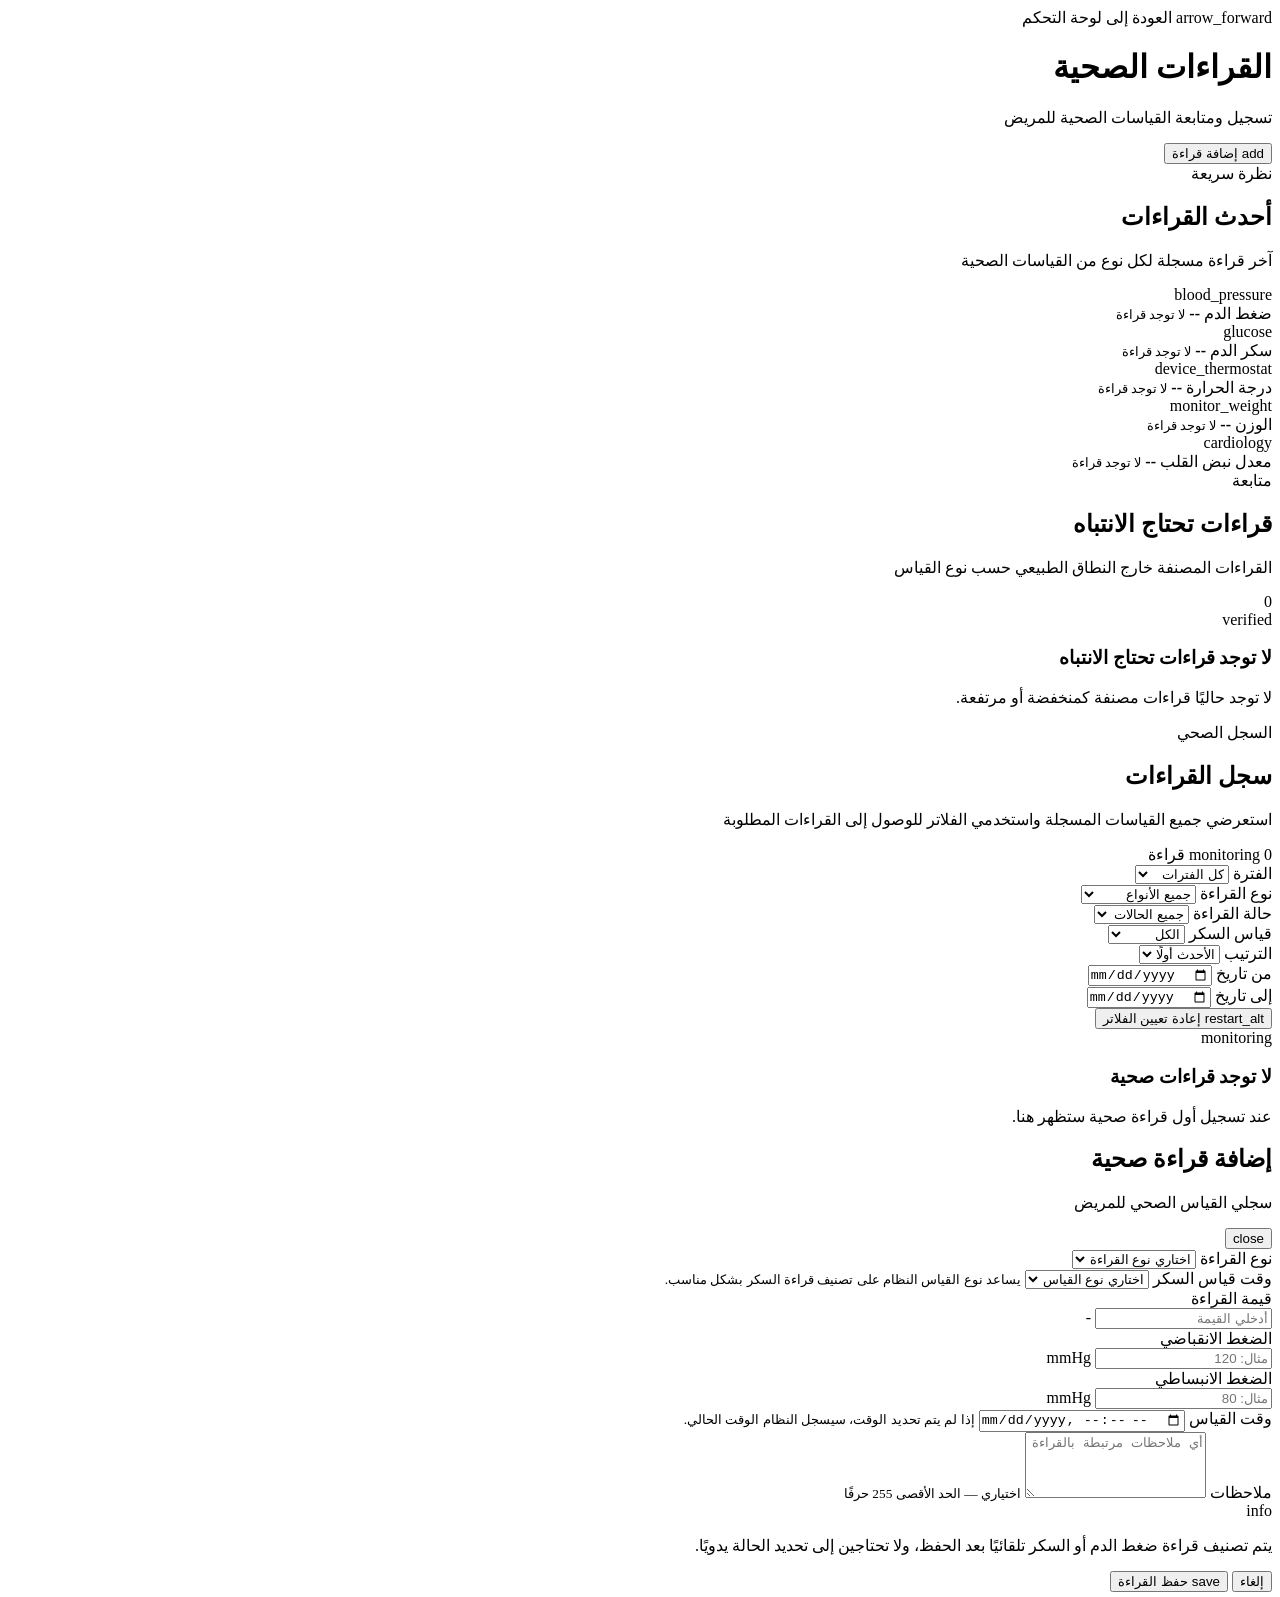
<file: src/main/resources/templates/health-readings.html>
<!DOCTYPE html>
<html lang="ar" dir="rtl"
      xmlns:th="http://www.thymeleaf.org">

<head>
    <meta charset="UTF-8">
    <meta name="viewport" content="width=device-width, initial-scale=1.0">

    <title>القراءات الصحية | يسر</title>

    <link rel="stylesheet" th:href="@{/css/base.css}">
    <link rel="stylesheet" th:href="@{/css/health-readings.css}">
</head>

<body>

<main class="health-page">

    <div class="health-container">

        <!-- Header -->
        <header class="page-header">

            <div>
                <a th:href="@{/dashboard}" class="back-link">
                    <span class="material-symbols-rounded">arrow_forward</span>
                    العودة إلى لوحة التحكم
                </a>

                <h1>القراءات الصحية</h1>

                <p>
                    تسجيل ومتابعة القياسات الصحية للمريض
                </p>
            </div>

            <button type="button"
                    id="addReadingBtn"
                    class="primary-btn">

                <span class="material-symbols-rounded">add</span>
                إضافة قراءة
            </button>

        </header>


        <!-- Latest Readings -->
        <section class="latest-section">

            <div class="section-heading">

                <span class="section-label">نظرة سريعة</span>

                <h2>أحدث القراءات</h2>

                <p>
                    آخر قراءة مسجلة لكل نوع من القياسات الصحية
                </p>

            </div>


            <div class="latest-grid">

                <!-- Blood Pressure -->
                <article class="latest-card">

                    <div class="latest-card-top">

                        <div class="reading-icon">
                            <span class="material-symbols-rounded">
                                blood_pressure
                            </span>
                        </div>

                        <span id="latestBloodPressureStatus"
                              class="status-badge hidden">
                        </span>

                    </div>

                    <div class="latest-card-content">

                        <span class="reading-name">
                            ضغط الدم
                        </span>

                        <strong id="latestBloodPressure">
                            --
                        </strong>

                        <small id="latestBloodPressureTime">
                            لا توجد قراءة
                        </small>

                    </div>

                </article>


                <!-- Glucose -->
                <article class="latest-card">

                    <div class="latest-card-top">

                        <div class="reading-icon">
                            <span class="material-symbols-rounded">
                                glucose
                            </span>
                        </div>

                        <span id="latestGlucoseStatus"
                              class="status-badge hidden">
                        </span>

                    </div>

                    <div class="latest-card-content">

                        <span class="reading-name">
                            سكر الدم
                        </span>

                        <strong id="latestGlucose">
                            --
                        </strong>

                        <span id="latestGlucoseContext"
                              class="latest-context hidden">
                        </span>

                        <small id="latestGlucoseTime">
                            لا توجد قراءة
                        </small>

                    </div>

                </article>


                <!-- Temperature -->
                <article class="latest-card">

                    <div class="latest-card-top">

                        <div class="reading-icon">
                            <span class="material-symbols-rounded">
                                device_thermostat
                            </span>
                        </div>

                        <span id="latestTemperatureStatus"
                              class="status-badge hidden">
                        </span>

                    </div>

                    <div class="latest-card-content">

                        <span class="reading-name">
                            درجة الحرارة
                        </span>

                        <strong id="latestTemperature">
                            --
                        </strong>

                        <small id="latestTemperatureTime">
                            لا توجد قراءة
                        </small>

                    </div>

                </article>


                <!-- Weight -->
                <article class="latest-card">

                    <div class="latest-card-top">

                        <div class="reading-icon">
                            <span class="material-symbols-rounded">
                                monitor_weight
                            </span>
                        </div>

                        <span id="latestWeightStatus"
                              class="status-badge hidden">
                        </span>

                    </div>

                    <div class="latest-card-content">

                        <span class="reading-name">
                            الوزن
                        </span>

                        <strong id="latestWeight">
                            --
                        </strong>

                        <small id="latestWeightTime">
                            لا توجد قراءة
                        </small>

                    </div>

                </article>


                <!-- Heart Rate -->
                <article class="latest-card">

                    <div class="latest-card-top">

                        <div class="reading-icon">
                            <span class="material-symbols-rounded">
                                cardiology
                            </span>
                        </div>

                        <span id="latestHeartRateStatus"
                              class="status-badge hidden">
                        </span>

                    </div>

                    <div class="latest-card-content">

                        <span class="reading-name">
                            معدل نبض القلب
                        </span>

                        <strong id="latestHeartRate">
                            --
                        </strong>

                        <small id="latestHeartRateTime">
                            لا توجد قراءة
                        </small>

                    </div>

                </article>

            </div>

        </section>


        <!-- Attention Readings -->
        <section class="attention-section">

            <div class="section-heading attention-heading">

                <div>
                    <span class="section-label">
                        متابعة
                    </span>

                    <h2>
                        قراءات تحتاج الانتباه
                    </h2>

                    <p>
                        القراءات المصنفة خارج النطاق الطبيعي حسب نوع القياس
                    </p>
                </div>

                <div id="attentionCount"
                     class="attention-count hidden">
                    0
                </div>

            </div>


            <div id="attentionReadings"
                 class="attention-grid">
            </div>


            <div id="emptyAttention"
                 class="attention-empty hidden">

                <span class="material-symbols-rounded">
                    verified
                </span>

                <div>
                    <h3>لا توجد قراءات تحتاج الانتباه</h3>

                    <p>
                        لا توجد حاليًا قراءات مصنفة كمنخفضة أو مرتفعة.
                    </p>
                </div>

            </div>

        </section>


        <!-- History -->
        <section class="content-card">

            <div class="section-heading history-heading">

                <div>
                    <span class="section-label">
                        السجل الصحي
                    </span>

                    <h2>سجل القراءات</h2>

                    <p>
                        استعرضي جميع القياسات المسجلة واستخدمي الفلاتر للوصول إلى القراءات المطلوبة
                    </p>
                </div>

                <div class="history-result">

                    <span class="material-symbols-rounded">
                        monitoring
                    </span>

                    <span id="historyResultCount">
                        0 قراءة
                    </span>

                </div>

            </div>


            <!-- Filters -->
            <div class="filters-panel">

                <div class="filter-group">

                    <label for="periodFilter">
                        الفترة
                    </label>

                    <select id="periodFilter">

                        <option value="all">
                            كل الفترات
                        </option>

                        <option value="today">
                            اليوم
                        </option>

                        <option value="7">
                            آخر 7 أيام
                        </option>

                        <option value="30">
                            آخر 30 يوم
                        </option>

                        <option value="custom">
                            فترة مخصصة
                        </option>

                    </select>

                </div>


                <div class="filter-group">

                    <label for="readingFilter">
                        نوع القراءة
                    </label>

                    <select id="readingFilter">

                        <option value="all">
                            جميع الأنواع
                        </option>

                        <option value="blood_pressure">
                            ضغط الدم
                        </option>

                        <option value="glucose">
                            سكر الدم
                        </option>

                        <option value="temperature">
                            درجة الحرارة
                        </option>

                        <option value="weight">
                            الوزن
                        </option>

                        <option value="heart_rate">
                            معدل نبض القلب
                        </option>

                    </select>

                </div>


                <div class="filter-group">

                    <label for="statusFilter">
                        حالة القراءة
                    </label>

                    <select id="statusFilter">

                        <option value="all">
                            جميع الحالات
                        </option>

                        <option value="normal">
                            طبيعي
                        </option>

                        <option value="low">
                            منخفض
                        </option>

                        <option value="elevated">
                            مرتفع قليلًا
                        </option>

                        <option value="high">
                            مرتفع
                        </option>

                        <option value="critical">
                            شديد الارتفاع
                        </option>

                        <option value="not_classified">
                            غير مصنف
                        </option>

                    </select>

                </div>


                <div id="glucoseFilterGroup"
                     class="filter-group hidden">

                    <label for="glucoseFilter">
                        قياس السكر
                    </label>

                    <select id="glucoseFilter">

                        <option value="all">
                            الكل
                        </option>

                        <option value="fasting">
                            صائم
                        </option>

                        <option value="after_meal">
                            بعد الوجبة
                        </option>

                    </select>

                </div>


                <div class="filter-group">

                    <label for="sortFilter">
                        الترتيب
                    </label>

                    <select id="sortFilter">

                        <option value="newest">
                            الأحدث أولًا
                        </option>

                        <option value="oldest">
                            الأقدم أولًا
                        </option>

                    </select>

                </div>

            </div>


            <!-- Custom Date -->
            <div id="customDateFilters"
                 class="custom-date-filters hidden">

                <div class="filter-group">

                    <label for="fromDateFilter">
                        من تاريخ
                    </label>

                    <input type="date"
                           id="fromDateFilter">

                </div>


                <div class="filter-group">

                    <label for="toDateFilter">
                        إلى تاريخ
                    </label>

                    <input type="date"
                           id="toDateFilter">

                </div>

            </div>


            <div class="filters-footer">

                <button type="button"
                        id="resetFiltersBtn"
                        class="reset-filter-btn">

                    <span class="material-symbols-rounded">
                        restart_alt
                    </span>

                    إعادة تعيين الفلاتر
                </button>

            </div>


            <!-- Reading List -->
            <div id="readingsList"
                 class="readings-list">
            </div>


            <div id="emptyReadings"
                 class="empty-state hidden">

                <span class="material-symbols-rounded">
                    monitoring
                </span>

                <h3 id="emptyReadingsTitle">
                    لا توجد قراءات صحية
                </h3>

                <p id="emptyReadingsText">
                    عند تسجيل أول قراءة صحية ستظهر هنا.
                </p>

            </div>

        </section>


        <p id="pageMessage"
           class="form-message"
           role="status"
           aria-live="polite">
        </p>

    </div>

</main>


<!-- Add / Edit Modal -->
<div id="readingModal"
     class="modal-overlay hidden">

    <div class="modal-card">

        <div class="modal-header">

            <div>
                <h2 id="readingModalTitle">
                    إضافة قراءة صحية
                </h2>

                <p id="readingModalDescription">
                    سجلي القياس الصحي للمريض
                </p>
            </div>

            <button type="button"
                    id="closeReadingModal"
                    class="icon-btn"
                    aria-label="إغلاق">

                <span class="material-symbols-rounded">
                    close
                </span>

            </button>

        </div>


        <form id="readingForm">

            <!-- Type -->
            <div class="form-group">

                <label for="readingType">
                    نوع القراءة
                </label>

                <select id="readingType"
                        required>

                    <option value="">
                        اختاري نوع القراءة
                    </option>

                    <option value="blood_pressure">
                        ضغط الدم
                    </option>

                    <option value="glucose">
                        سكر الدم
                    </option>

                    <option value="temperature">
                        درجة الحرارة
                    </option>

                    <option value="weight">
                        الوزن
                    </option>

                    <option value="heart_rate">
                        معدل نبض القلب
                    </option>

                </select>

            </div>


            <!-- Glucose Context -->
            <div id="glucoseMeasurementGroup"
                 class="form-group hidden">

                <label for="glucoseMeasurementType">
                    وقت قياس السكر
                </label>

                <select id="glucoseMeasurementType">

                    <option value="">
                        اختاري نوع القياس
                    </option>

                    <option value="fasting">
                        صائم
                    </option>

                    <option value="after_meal">
                        بعد الوجبة
                    </option>

                </select>

                <small>
                    يساعد نوع القياس النظام على تصنيف قراءة السكر بشكل مناسب.
                </small>

            </div>


            <!-- Normal Value -->
            <div id="singleValueGroup"
                 class="form-group hidden">

                <label for="readingValue"
                       id="readingValueLabel">
                    قيمة القراءة
                </label>

                <div class="input-with-unit">

                    <input type="number"
                           id="readingValue"
                           min="0.01"
                           step="0.01"
                           placeholder="أدخلي القيمة">

                    <span id="readingUnit">
                        -
                    </span>

                </div>

            </div>


            <!-- Blood Pressure -->
            <div id="bloodPressureGroup"
                 class="form-grid hidden">

                <div class="form-group">

                    <label for="systolicValue">
                        الضغط الانقباضي
                    </label>

                    <div class="input-with-unit">

                        <input type="number"
                               id="systolicValue"
                               min="0.01"
                               step="0.01"
                               placeholder="مثال: 120">

                        <span>mmHg</span>

                    </div>

                </div>


                <div class="form-group">

                    <label for="diastolicValue">
                        الضغط الانبساطي
                    </label>

                    <div class="input-with-unit">

                        <input type="number"
                               id="diastolicValue"
                               min="0.01"
                               step="0.01"
                               placeholder="مثال: 80">

                        <span>mmHg</span>

                    </div>

                </div>

            </div>


            <!-- Measured At -->
            <div class="form-group">

                <label for="measuredAt">
                    وقت القياس
                </label>

                <input type="datetime-local"
                       id="measuredAt"
                       max="">

                <small>
                    إذا لم يتم تحديد الوقت، سيسجل النظام الوقت الحالي.
                </small>

            </div>


            <!-- Notes -->
            <div class="form-group">

                <label for="readingNotes">
                    ملاحظات
                </label>

                <textarea id="readingNotes"
                          maxlength="255"
                          rows="4"
                          placeholder="أي ملاحظات مرتبطة بالقراءة"></textarea>

                <small>
                    اختياري — الحد الأقصى 255 حرفًا
                </small>

            </div>


            <div class="classification-note">

                <span class="material-symbols-rounded">
                    info
                </span>

                <p>
                    يتم تصنيف قراءة ضغط الدم أو السكر تلقائيًا بعد الحفظ،
                    ولا تحتاجين إلى تحديد الحالة يدويًا.
                </p>

            </div>


            <p id="readingFormMessage"
               class="modal-message"
               role="status"
               aria-live="polite">
            </p>


            <div class="modal-actions">

                <button type="button"
                        id="cancelReadingBtn"
                        class="secondary-btn">
                    إلغاء
                </button>

                <button type="submit"
                        id="saveReadingBtn"
                        class="primary-btn">

                    <span class="material-symbols-rounded">
                        save
                    </span>

                    حفظ القراءة

                </button>

            </div>

        </form>

    </div>

</div>


<script th:src="@{/js/health-readings.js}"></script>

</body>
</html>
</file>
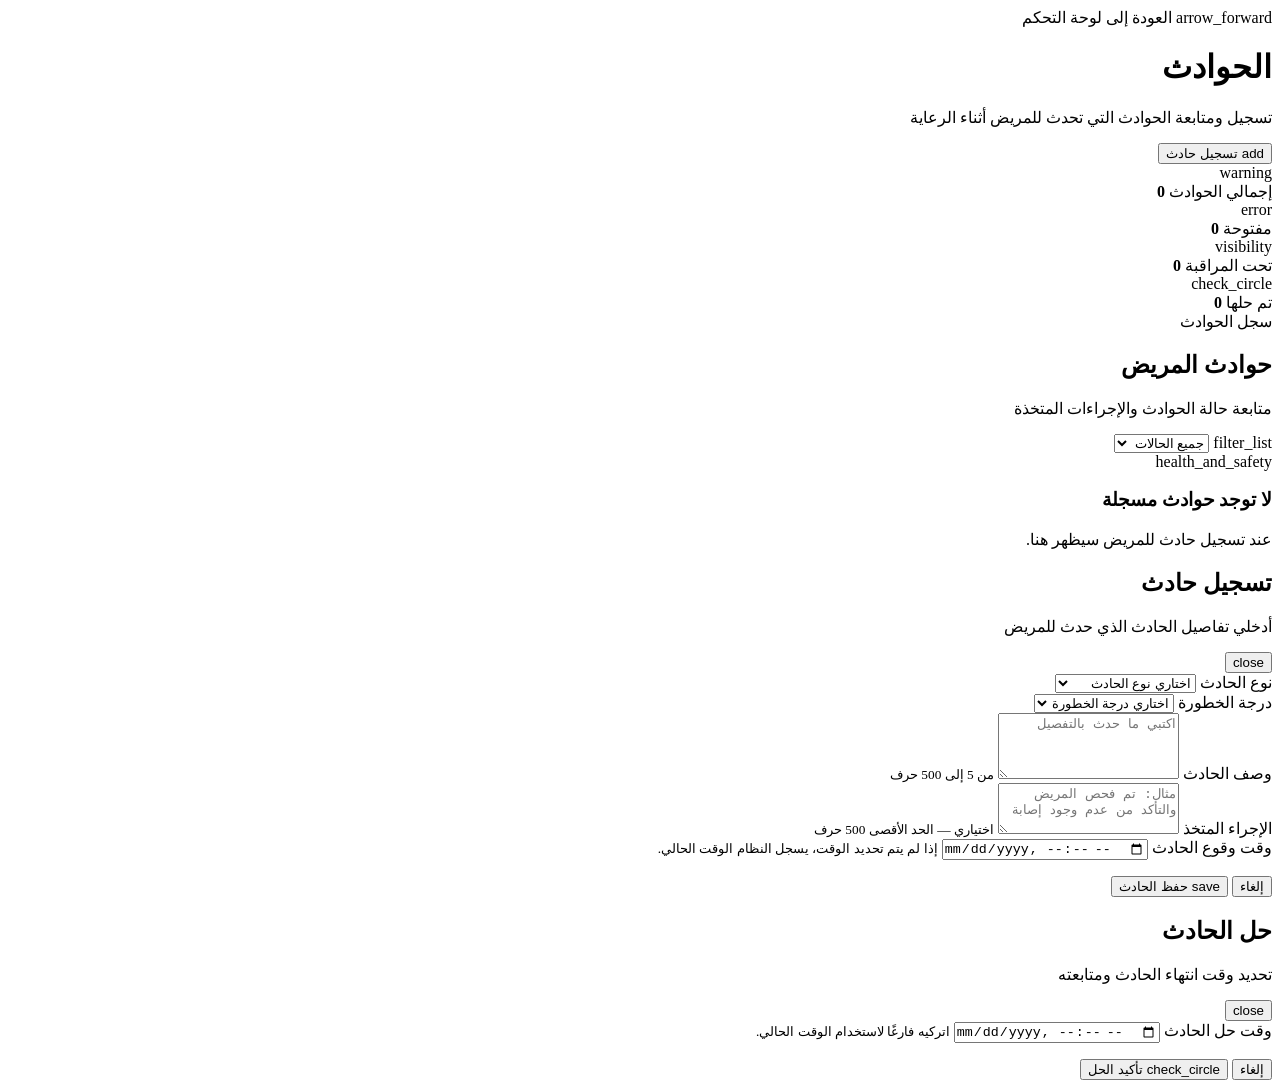
<file: src/main/resources/templates/incidents.html>
<!DOCTYPE html>
<html lang="ar" dir="rtl"
      xmlns:th="http://www.thymeleaf.org">

<head>
    <meta charset="UTF-8">
    <meta name="viewport" content="width=device-width, initial-scale=1.0">

    <title>الحوادث | يسر</title>

    <link rel="stylesheet" th:href="@{/css/base.css}">
    <link rel="stylesheet" th:href="@{/css/incidents.css}">
</head>

<body>

<main class="incidents-page">

    <div class="incidents-container">

        <!-- Header -->
        <header class="page-header">

            <div>
                <a th:href="@{/dashboard}" class="back-link">
                    <span class="material-symbols-rounded">arrow_forward</span>
                    العودة إلى لوحة التحكم
                </a>

                <h1>الحوادث</h1>

                <p>
                    تسجيل ومتابعة الحوادث التي تحدث للمريض أثناء الرعاية
                </p>
            </div>

            <button type="button"
                    id="addIncidentBtn"
                    class="primary-btn">

                <span class="material-symbols-rounded">add</span>
                تسجيل حادث

            </button>

        </header>


        <!-- Summary -->
        <section class="summary-grid">

            <article class="summary-card">
                <div class="summary-icon">
                    <span class="material-symbols-rounded">warning</span>
                </div>

                <div>
                    <span>إجمالي الحوادث</span>
                    <strong id="totalIncidents">0</strong>
                </div>
            </article>


            <article class="summary-card">
                <div class="summary-icon">
                    <span class="material-symbols-rounded">error</span>
                </div>

                <div>
                    <span>مفتوحة</span>
                    <strong id="openIncidents">0</strong>
                </div>
            </article>


            <article class="summary-card">
                <div class="summary-icon">
                    <span class="material-symbols-rounded">visibility</span>
                </div>

                <div>
                    <span>تحت المراقبة</span>
                    <strong id="monitoringIncidents">0</strong>
                </div>
            </article>


            <article class="summary-card">
                <div class="summary-icon">
                    <span class="material-symbols-rounded">check_circle</span>
                </div>

                <div>
                    <span>تم حلها</span>
                    <strong id="resolvedIncidents">0</strong>
                </div>
            </article>

        </section>


        <!-- Incidents -->
        <section class="content-card">

            <div class="section-header">

                <div>
                    <span class="section-label">سجل الحوادث</span>
                    <h2>حوادث المريض</h2>
                    <p>
                        متابعة حالة الحوادث والإجراءات المتخذة
                    </p>
                </div>


                <div class="filter-area">

                    <span class="material-symbols-rounded">
                        filter_list
                    </span>

                    <select id="incidentFilter">
                        <option value="all">جميع الحالات</option>
                        <option value="open">مفتوحة</option>
                        <option value="monitoring">تحت المراقبة</option>
                        <option value="resolved">تم حلها</option>
                    </select>

                </div>

            </div>


            <div id="incidentsList"
                 class="incidents-list">
            </div>


            <div id="emptyIncidents"
                 class="empty-state hidden">

                <span class="material-symbols-rounded">
                    health_and_safety
                </span>

                <h3>لا توجد حوادث مسجلة</h3>

                <p>
                    عند تسجيل حادث للمريض سيظهر هنا.
                </p>

            </div>

        </section>


        <p id="pageMessage"
           class="page-message"
           role="status"
           aria-live="polite"></p>

    </div>

</main>


<!-- Add / Edit Incident Modal -->
<div id="incidentModal"
     class="modal-overlay hidden">

    <div class="modal-card">

        <div class="modal-header">

            <div>
                <h2 id="incidentModalTitle">
                    تسجيل حادث
                </h2>

                <p id="incidentModalDescription">
                    أدخلي تفاصيل الحادث الذي حدث للمريض
                </p>
            </div>


            <button type="button"
                    id="closeIncidentModal"
                    class="icon-btn">

                <span class="material-symbols-rounded">
                    close
                </span>

            </button>

        </div>


        <form id="incidentForm">

            <div class="form-grid">

                <div class="form-group">

                    <label for="incidentType">
                        نوع الحادث
                    </label>

                    <select id="incidentType" required>

                        <option value="">
                            اختاري نوع الحادث
                        </option>

                        <option value="fall">
                            سقوط
                        </option>

                        <option value="medication_error">
                            خطأ دوائي
                        </option>

                        <option value="health_change">
                            تغير في الحالة الصحية
                        </option>

                        <option value="injury">
                            إصابة
                        </option>

                        <option value="other">
                            أخرى
                        </option>

                    </select>

                </div>


                <div class="form-group">

                    <label for="severity">
                        درجة الخطورة
                    </label>

                    <select id="severity" required>

                        <option value="">
                            اختاري درجة الخطورة
                        </option>

                        <option value="low">
                            منخفضة
                        </option>

                        <option value="medium">
                            متوسطة
                        </option>

                        <option value="high">
                            عالية
                        </option>

                        <option value="critical">
                            حرجة
                        </option>

                    </select>

                </div>

            </div>


            <div class="form-group">

                <label for="incidentDescription">
                    وصف الحادث
                </label>

                <textarea id="incidentDescription"
                          rows="4"
                          minlength="5"
                          maxlength="500"
                          required
                          placeholder="اكتبي ما حدث بالتفصيل"></textarea>

                <small>
                    من 5 إلى 500 حرف
                </small>

            </div>


            <div class="form-group">

                <label for="actionTaken">
                    الإجراء المتخذ
                </label>

                <textarea id="actionTaken"
                          rows="3"
                          maxlength="500"
                          placeholder="مثال: تم فحص المريض والتأكد من عدم وجود إصابة"></textarea>

                <small>
                    اختياري — الحد الأقصى 500 حرف
                </small>

            </div>


            <div id="incidentTimeGroup"
                 class="form-group">

                <label for="incidentAt">
                    وقت وقوع الحادث
                </label>

                <input type="datetime-local"
                       id="incidentAt">

                <small>
                    إذا لم يتم تحديد الوقت، يسجل النظام الوقت الحالي.
                </small>

            </div>


            <p id="incidentFormMessage"
               class="modal-message"
               role="status"
               aria-live="polite"></p>


            <div class="modal-actions">

                <button type="button"
                        id="cancelIncidentBtn"
                        class="secondary-btn">
                    إلغاء
                </button>

                <button type="submit"
                        id="saveIncidentBtn"
                        class="primary-btn">

                    <span class="material-symbols-rounded">
                        save
                    </span>

                    حفظ الحادث

                </button>

            </div>

        </form>

    </div>

</div>


<!-- Resolve Modal -->
<div id="resolveModal"
     class="modal-overlay hidden">

    <div class="modal-card small-modal">

        <div class="modal-header">

            <div>
                <h2>حل الحادث</h2>

                <p>
                    تحديد وقت انتهاء الحادث ومتابعته
                </p>
            </div>

            <button type="button"
                    id="closeResolveModal"
                    class="icon-btn">

                <span class="material-symbols-rounded">
                    close
                </span>

            </button>

        </div>


        <form id="resolveForm">

            <div class="form-group">

                <label for="resolvedAt">
                    وقت حل الحادث
                </label>

                <input type="datetime-local"
                       id="resolvedAt">

                <small>
                    اتركيه فارغًا لاستخدام الوقت الحالي.
                </small>

            </div>


            <p id="resolveMessage"
               class="modal-message"></p>


            <div class="modal-actions">

                <button type="button"
                        id="cancelResolveBtn"
                        class="secondary-btn">
                    إلغاء
                </button>

                <button type="submit"
                        id="confirmResolveBtn"
                        class="primary-btn">

                    <span class="material-symbols-rounded">
                        check_circle
                    </span>

                    تأكيد الحل

                </button>

            </div>

        </form>

    </div>

</div>


<script th:src="@{/js/incidents.js}"></script>

</body>
</html>
</file>
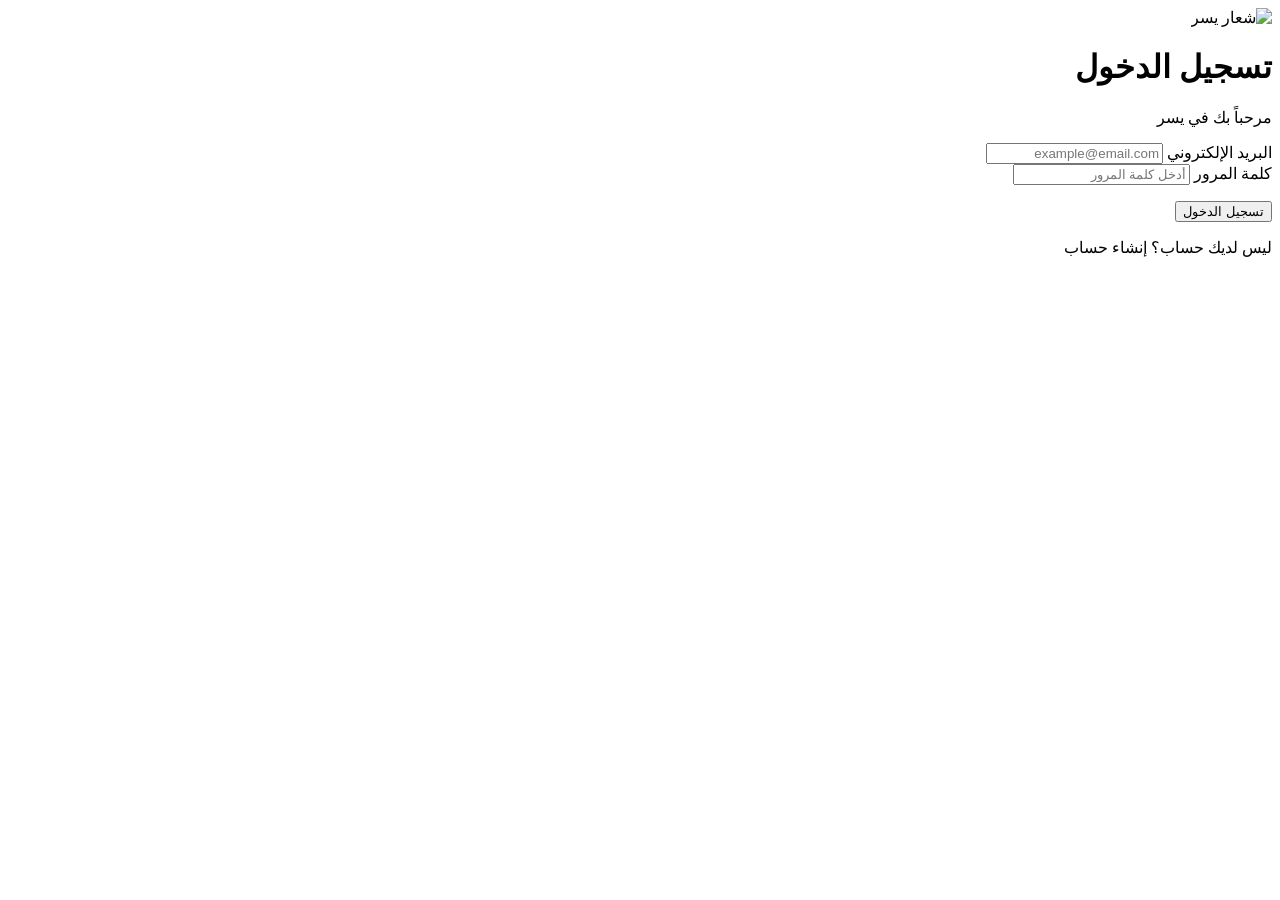
<file: src/main/resources/templates/login.html>
<!DOCTYPE html>
<html lang="ar"
      dir="rtl"
      xmlns:th="http://www.thymeleaf.org">

<head>
    <meta charset="UTF-8">
    <meta name="viewport" content="width=device-width, initial-scale=1.0">

    <title>تسجيل الدخول | يسر</title>

    <link rel="stylesheet" th:href="@{/css/base.css}">
    <link rel="stylesheet" th:href="@{/css/auth.css}">
</head>

<body>

<!-- Navbar -->
<nav th:replace="~{base :: navbar}"></nav>


<!-- Login -->
<main class="auth-page">

    <div class="auth-card">

        <img class="auth-logo"
             th:src="@{/images/yusr-logo.png}"
             alt="شعار يسر">

        <h1>تسجيل الدخول</h1>

        <p class="auth-subtitle">
            مرحباً بك في يسر
        </p>

        <form id="loginForm">

            <div class="form-group">
                <label for="email">البريد الإلكتروني</label>

                <input type="email"
                       id="email"
                       placeholder="example@email.com"
                       required>
            </div>


            <div class="form-group">
                <label for="password">كلمة المرور</label>

                <input type="password"
                       id="password"
                       placeholder="أدخل كلمة المرور"
                       required>
            </div>


            <p id="loginMessage" class="form-message"></p>


            <button type="submit" class="auth-btn">
                تسجيل الدخول
            </button>

        </form>


        <p class="auth-switch">
            ليس لديك حساب؟

            <a th:href="@{/register}">
                إنشاء حساب
            </a>
        </p>

    </div>

</main>


<script th:src="@{/js/base.js}"></script>
<script th:src="@{/js/login.js}"></script>

</body>
</html>
</file>
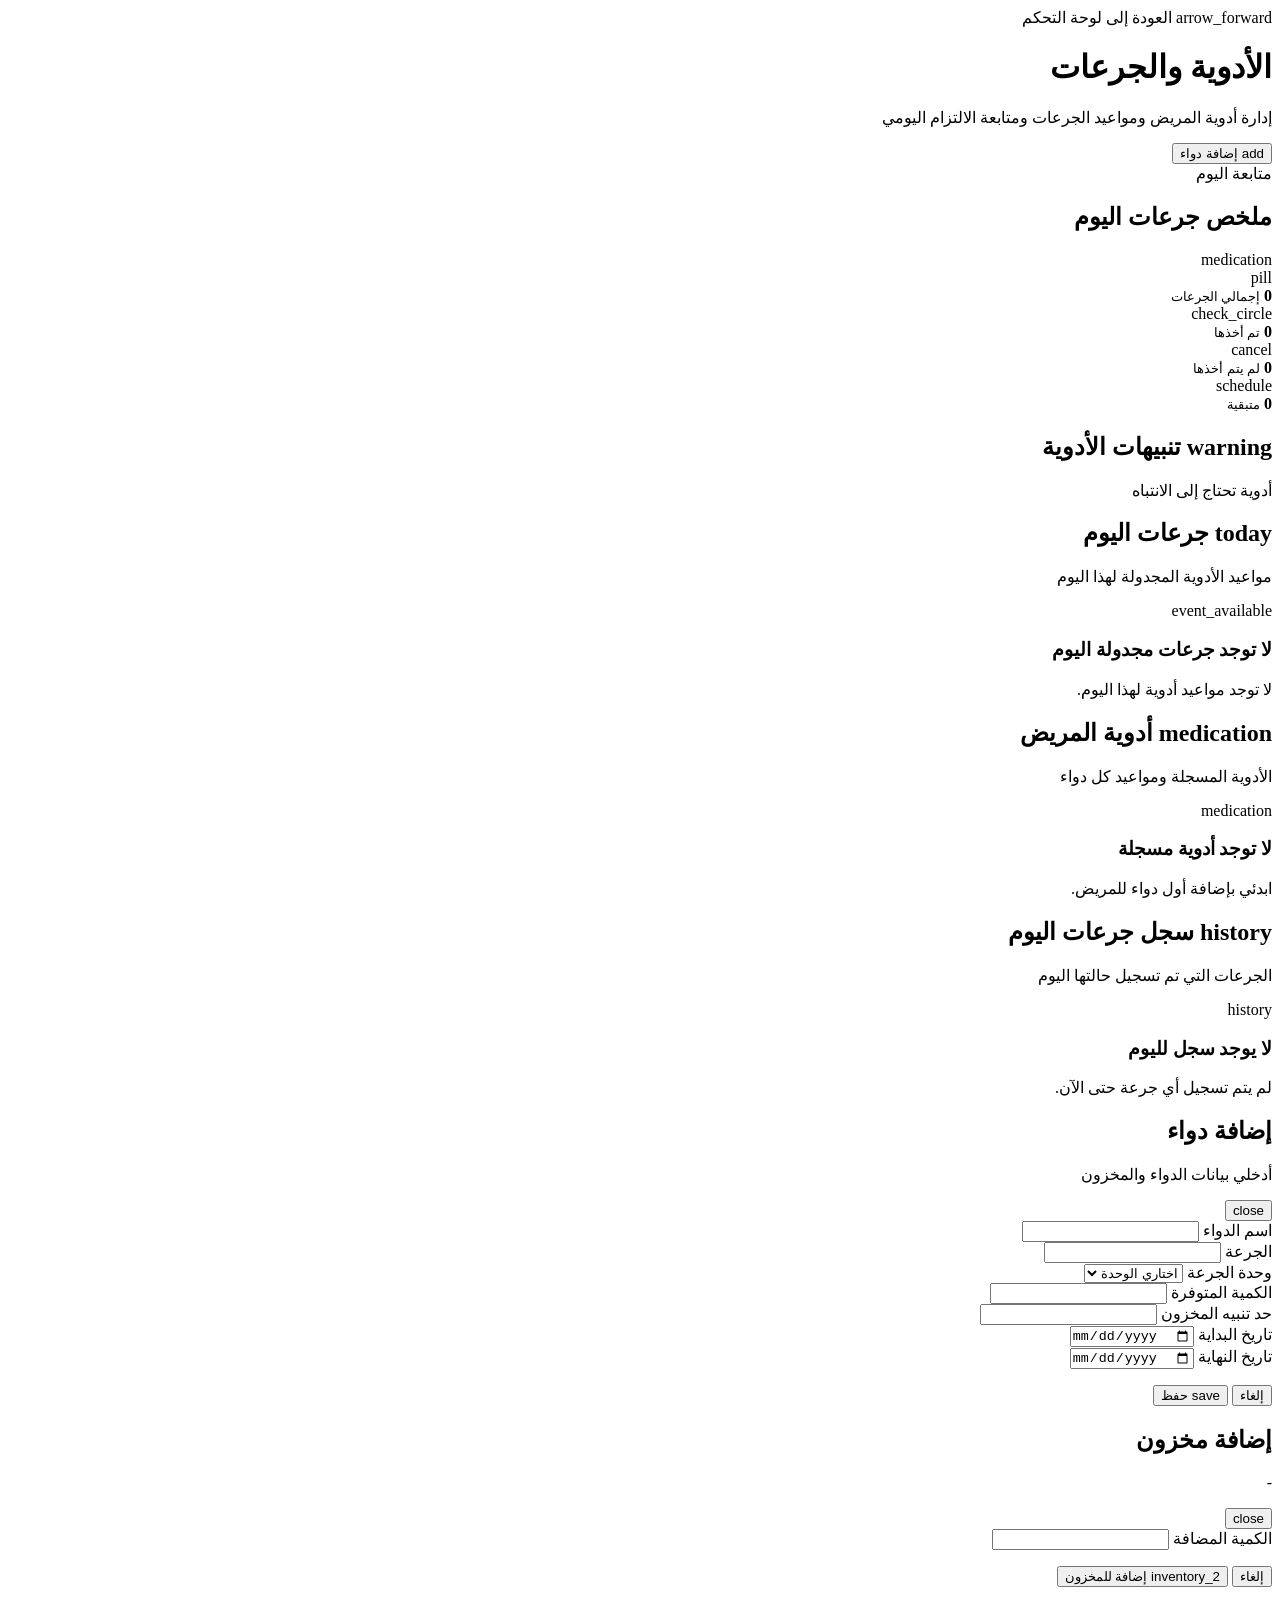
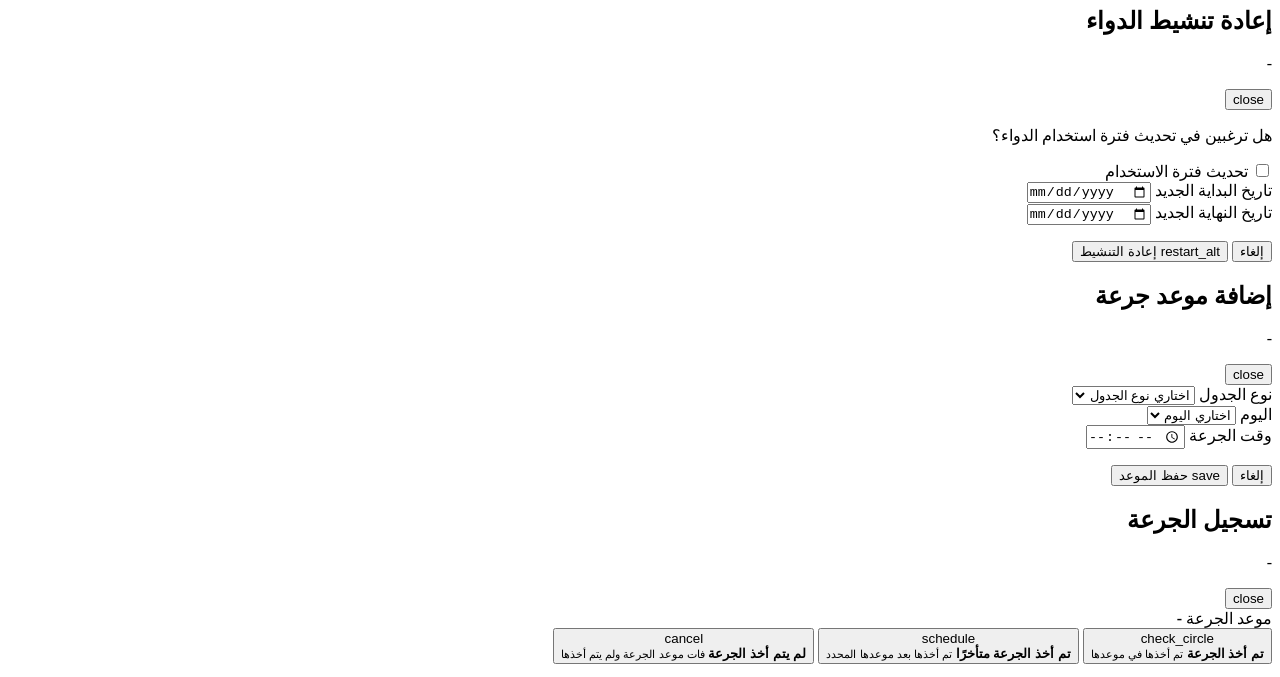
<file: src/main/resources/templates/medications.html>
<!DOCTYPE html>
<html lang="ar" dir="rtl"
      xmlns:th="http://www.thymeleaf.org">

<head>
    <meta charset="UTF-8">
    <meta name="viewport" content="width=device-width, initial-scale=1.0">

    <title>الأدوية | يسر</title>

    <link rel="stylesheet" th:href="@{/css/base.css}">
    <link rel="stylesheet" th:href="@{/css/medications.css}">
</head>

<body>

<main class="medications-page">

    <div class="medications-container">

        <!-- Header -->
        <header class="page-header">

            <div>
                <a th:href="@{/dashboard}" class="back-link">
                    <span class="material-symbols-rounded">arrow_forward</span>
                    العودة إلى لوحة التحكم
                </a>

                <h1>الأدوية والجرعات</h1>
                <p>إدارة أدوية المريض ومواعيد الجرعات ومتابعة الالتزام اليومي</p>
            </div>

            <button type="button"
                    id="addMedicationBtn"
                    class="primary-btn">

                <span class="material-symbols-rounded">add</span>
                إضافة دواء
            </button>

        </header>


        <!-- Today Summary -->
        <section class="summary-section">

            <div class="summary-heading">
                <div>
                    <span class="section-label">متابعة اليوم</span>
                    <h2>ملخص جرعات اليوم</h2>
                </div>

                <span class="material-symbols-rounded summary-main-icon">
                    medication
                </span>
            </div>

            <div class="summary-grid">

                <div class="summary-box">
                    <span class="material-symbols-rounded">pill</span>

                    <div>
                        <strong id="totalDoses">0</strong>
                        <small>إجمالي الجرعات</small>
                    </div>
                </div>

                <div class="summary-box">
                    <span class="material-symbols-rounded">check_circle</span>

                    <div>
                        <strong id="completedDoses">0</strong>
                        <small>تم أخذها</small>
                    </div>
                </div>

                <div class="summary-box">
                    <span class="material-symbols-rounded">cancel</span>

                    <div>
                        <strong id="missedDoses">0</strong>
                        <small>لم يتم أخذها</small>
                    </div>
                </div>

                <div class="summary-box">
                    <span class="material-symbols-rounded">schedule</span>

                    <div>
                        <strong id="remainingDoses">0</strong>
                        <small>متبقية</small>
                    </div>
                </div>

            </div>

        </section>


        <!-- Warnings -->
        <section id="warningsSection"
                 class="warnings-section hidden">

            <div class="section-heading">

                <div>
                    <h2>
                        <span class="material-symbols-rounded">warning</span>
                        تنبيهات الأدوية
                    </h2>

                    <p>أدوية تحتاج إلى الانتباه</p>
                </div>

            </div>

            <div id="warningsList"
                 class="warnings-list">
            </div>

        </section>


        <!-- Today's Schedule -->
        <section class="content-card">

            <div class="section-heading">

                <div>
                    <h2>
                        <span class="material-symbols-rounded">today</span>
                        جرعات اليوم
                    </h2>

                    <p>مواعيد الأدوية المجدولة لهذا اليوم</p>
                </div>

            </div>

            <div id="todayScheduleList"
                 class="today-schedule-list">
            </div>

            <div id="emptyTodaySchedule"
                 class="empty-state hidden">

                <span class="material-symbols-rounded">
                    event_available
                </span>

                <h3>لا توجد جرعات مجدولة اليوم</h3>
                <p>لا توجد مواعيد أدوية لهذا اليوم.</p>

            </div>

        </section>


        <!-- Medications -->
        <section class="content-card medications-section">

            <div class="section-heading">

                <div>
                    <h2>
                        <span class="material-symbols-rounded">medication</span>
                        أدوية المريض
                    </h2>

                    <p>الأدوية المسجلة ومواعيد كل دواء</p>
                </div>

            </div>

            <!--
                JS builds the compact medication rows here.
                Keep this ID unchanged.
            -->
            <div id="medicationsList"
                 class="medications-list">
            </div>

            <div id="emptyMedications"
                 class="empty-state hidden">

                <span class="material-symbols-rounded">
                    medication
                </span>

                <h3>لا توجد أدوية مسجلة</h3>
                <p>ابدئي بإضافة أول دواء للمريض.</p>

            </div>

        </section>


        <!-- Today's Logs -->
        <section class="content-card">

            <div class="section-heading">

                <div>
                    <h2>
                        <span class="material-symbols-rounded">history</span>
                        سجل جرعات اليوم
                    </h2>

                    <p>الجرعات التي تم تسجيل حالتها اليوم</p>
                </div>

            </div>

            <div id="todayLogsList"
                 class="logs-list">
            </div>

            <div id="emptyLogs"
                 class="empty-state hidden">

                <span class="material-symbols-rounded">
                    history
                </span>

                <h3>لا يوجد سجل لليوم</h3>
                <p>لم يتم تسجيل أي جرعة حتى الآن.</p>

            </div>

        </section>


        <p id="pageMessage"
           class="form-message"
           role="status"
           aria-live="polite"></p>

    </div>

</main>


<!-- =========================================
     Medication Modal
     ========================================= -->

<div id="medicationModal"
     class="modal-overlay hidden">

    <div class="modal-card">

        <div class="modal-header">

            <div>
                <h2 id="medicationModalTitle">
                    إضافة دواء
                </h2>

                <p>أدخلي بيانات الدواء والمخزون</p>
            </div>

            <button type="button"
                    id="closeMedicationModal"
                    class="icon-btn"
                    aria-label="إغلاق">

                <span class="material-symbols-rounded">
                    close
                </span>
            </button>

        </div>

        <form id="medicationForm">

            <div class="form-grid">

                <div class="form-group full-width">

                    <label for="medicationName">
                        اسم الدواء
                    </label>

                    <input type="text"
                           id="medicationName"
                           minlength="2"
                           maxlength="50"
                           required>

                </div>


                <div class="form-group">

                    <label for="dosageValue">
                        الجرعة
                    </label>

                    <input type="number"
                           id="dosageValue"
                           min="0.01"
                           step="0.01"
                           required>

                </div>


                <div class="form-group">

                    <label for="dosageUnit">
                        وحدة الجرعة
                    </label>

                    <select id="dosageUnit" required>

                        <option value="">
                            اختاري الوحدة
                        </option>

                        <option value="mg">mg</option>
                        <option value="g">g</option>
                        <option value="mcg">mcg</option>
                        <option value="ml">ml</option>
                        <option value="tablet">قرص</option>
                        <option value="capsule">كبسولة</option>

                    </select>

                </div>


                <div class="form-group">

                    <label for="stockQuantity">
                        الكمية المتوفرة
                    </label>

                    <input type="number"
                           id="stockQuantity"
                           min="0"
                           step="1"
                           required>

                </div>


                <div class="form-group">

                    <label for="lowStockLimit">
                        حد تنبيه المخزون
                    </label>

                    <input type="number"
                           id="lowStockLimit"
                           min="0"
                           step="1"
                           required>

                </div>


                <div class="form-group">

                    <label for="startDate">
                        تاريخ البداية
                    </label>

                    <input type="date"
                           id="startDate"
                           required>

                </div>


                <div class="form-group">

                    <label for="endDate">
                        تاريخ النهاية
                    </label>

                    <input type="date"
                           id="endDate">

                </div>

            </div>


            <p id="medicationFormMessage"
               class="modal-message"></p>


            <div class="modal-actions">

                <button type="button"
                        id="cancelMedicationBtn"
                        class="secondary-btn">

                    إلغاء
                </button>


                <button type="submit"
                        id="saveMedicationBtn"
                        class="primary-btn">

                    <span class="material-symbols-rounded">
                        save
                    </span>

                    حفظ
                </button>

            </div>

        </form>

    </div>

</div>

<!-- =========================================
     Add Medication Stock Modal
     ========================================= -->

<div id="stockModal"
     class="modal-overlay hidden">

    <div class="modal-card">

        <div class="modal-header">
            <div>
                <h2>إضافة مخزون</h2>
                <p id="stockMedicationName">-</p>
            </div>

            <button type="button"
                    id="closeStockModal"
                    class="icon-btn"
                    aria-label="إغلاق">
                <span class="material-symbols-rounded">close</span>
            </button>
        </div>

        <form id="stockForm">

            <div class="form-group">
                <label for="stockAmount">
                    الكمية المضافة
                </label>

                <input type="number"
                       id="stockAmount"
                       min="1"
                       step="1"
                       required>
            </div>

            <p id="stockMessage"
               class="modal-message"></p>

            <div class="modal-actions">

                <button type="button"
                        id="cancelStockBtn"
                        class="secondary-btn">
                    إلغاء
                </button>

                <button type="submit"
                        id="saveStockBtn"
                        class="primary-btn">

                    <span class="material-symbols-rounded">
                        inventory_2
                    </span>

                    إضافة للمخزون
                </button>

            </div>
        </form>

    </div>
</div>


<!-- =========================================
     Reactivate Medication Modal
     ========================================= -->

<div id="reactivateModal"
     class="modal-overlay hidden">

    <div class="modal-card">

        <div class="modal-header">
            <div>
                <h2>إعادة تنشيط الدواء</h2>
                <p id="reactivateMedicationName">-</p>
            </div>

            <button type="button"
                    id="closeReactivateModal"
                    class="icon-btn"
                    aria-label="إغلاق">
                <span class="material-symbols-rounded">close</span>
            </button>
        </div>

        <p>
            هل ترغبين في تحديث فترة استخدام الدواء؟
        </p>

        <div class="form-group">
            <label>
                <input type="checkbox"
                       id="updateMedicationDates">
                تحديث فترة الاستخدام
            </label>
        </div>

        <div id="reactivateDates"
             class="form-grid hidden">

            <div class="form-group">
                <label for="reactivateStartDate">
                    تاريخ البداية الجديد
                </label>

                <input type="date"
                       id="reactivateStartDate">
            </div>

            <div class="form-group">
                <label for="reactivateEndDate">
                    تاريخ النهاية الجديد
                </label>

                <input type="date"
                       id="reactivateEndDate">
            </div>

        </div>

        <p id="reactivateMessage"
           class="modal-message"></p>

        <div class="modal-actions">

            <button type="button"
                    id="cancelReactivateBtn"
                    class="secondary-btn">
                إلغاء
            </button>

            <button type="button"
                    id="saveReactivateBtn"
                    class="primary-btn">

                <span class="material-symbols-rounded">
                    restart_alt
                </span>

                إعادة التنشيط
            </button>

        </div>

    </div>
</div>
<!-- =========================================
     Schedule Modal
     ========================================= -->

<div id="scheduleModal"
     class="modal-overlay hidden">

    <div class="modal-card">

        <div class="modal-header">

            <div>
                <h2 id="scheduleModalTitle">
                    إضافة موعد جرعة
                </h2>

                <p id="scheduleMedicationName">-</p>
            </div>


            <button type="button"
                    id="closeScheduleModal"
                    class="icon-btn"
                    aria-label="إغلاق">

                <span class="material-symbols-rounded">
                    close
                </span>
            </button>

        </div>


        <form id="scheduleForm">

            <div class="form-group">

                <label for="scheduleType">
                    نوع الجدول
                </label>

                <select id="scheduleType" required>

                    <option value="">
                        اختاري نوع الجدول
                    </option>

                    <option value="daily">
                        يومي
                    </option>

                    <option value="weekly">
                        أسبوعي
                    </option>

                </select>

            </div>


            <div id="dayOfWeekGroup"
                 class="form-group hidden">

                <label for="dayOfWeek">
                    اليوم
                </label>

                <select id="dayOfWeek">

                    <option value="">
                        اختاري اليوم
                    </option>

                    <option value="sunday">الأحد</option>
                    <option value="monday">الاثنين</option>
                    <option value="tuesday">الثلاثاء</option>
                    <option value="wednesday">الأربعاء</option>
                    <option value="thursday">الخميس</option>
                    <option value="friday">الجمعة</option>
                    <option value="saturday">السبت</option>

                </select>

            </div>


            <div class="form-group">

                <label for="scheduledTime">
                    وقت الجرعة
                </label>

                <input type="time"
                       id="scheduledTime"
                       required>

            </div>


            <p id="scheduleFormMessage"
               class="modal-message"></p>


            <div class="modal-actions">

                <button type="button"
                        id="cancelScheduleBtn"
                        class="secondary-btn">

                    إلغاء
                </button>


                <button type="submit"
                        id="saveScheduleBtn"
                        class="primary-btn">

                    <span class="material-symbols-rounded">
                        save
                    </span>

                    حفظ الموعد
                </button>

            </div>

        </form>

    </div>

</div>


<!-- =========================================
     Record Dose Modal
     ========================================= -->

<div id="doseModal"
     class="modal-overlay hidden">

    <div class="modal-card">

        <div class="modal-header">

            <div>
                <h2>تسجيل الجرعة</h2>
                <p id="doseMedicationName">-</p>
            </div>


            <button type="button"
                    id="closeDoseModal"
                    class="icon-btn"
                    aria-label="إغلاق">

                <span class="material-symbols-rounded">
                    close
                </span>
            </button>

        </div>


        <div class="dose-info">

            <span>موعد الجرعة</span>

            <strong id="doseScheduledTime">
                -
            </strong>

        </div>


        <div class="dose-status-options">

            <!-- Backend value remains: taken -->
            <button type="button"
                    class="dose-status-btn taken"
                    data-status="taken">

                <span class="material-symbols-rounded">
                    check_circle
                </span>

                <div class="dose-option-text">
                    <strong>تم أخذ الجرعة</strong>
                    <small>تم أخذها في موعدها</small>
                </div>

            </button>


            <!-- Backend value remains: late -->
            <button type="button"
                    class="dose-status-btn late"
                    data-status="late">

                <span class="material-symbols-rounded">
                    schedule
                </span>

                <div class="dose-option-text">
                    <strong>تم أخذ الجرعة متأخرًا</strong>
                    <small>تم أخذها بعد موعدها المحدد</small>
                </div>

            </button>


            <!-- Backend value remains: missed -->
            <button type="button"
                    class="dose-status-btn missed"
                    data-status="missed">

                <span class="material-symbols-rounded">
                    cancel
                </span>

                <div class="dose-option-text">
                    <strong>لم يتم أخذ الجرعة</strong>
                    <small>فات موعد الجرعة ولم يتم أخذها</small>
                </div>

            </button>

        </div>


        <p id="doseMessage"
           class="modal-message"></p>

    </div>

</div>


<script th:src="@{/js/medications.js}"></script>

</body>
</html>
</file>
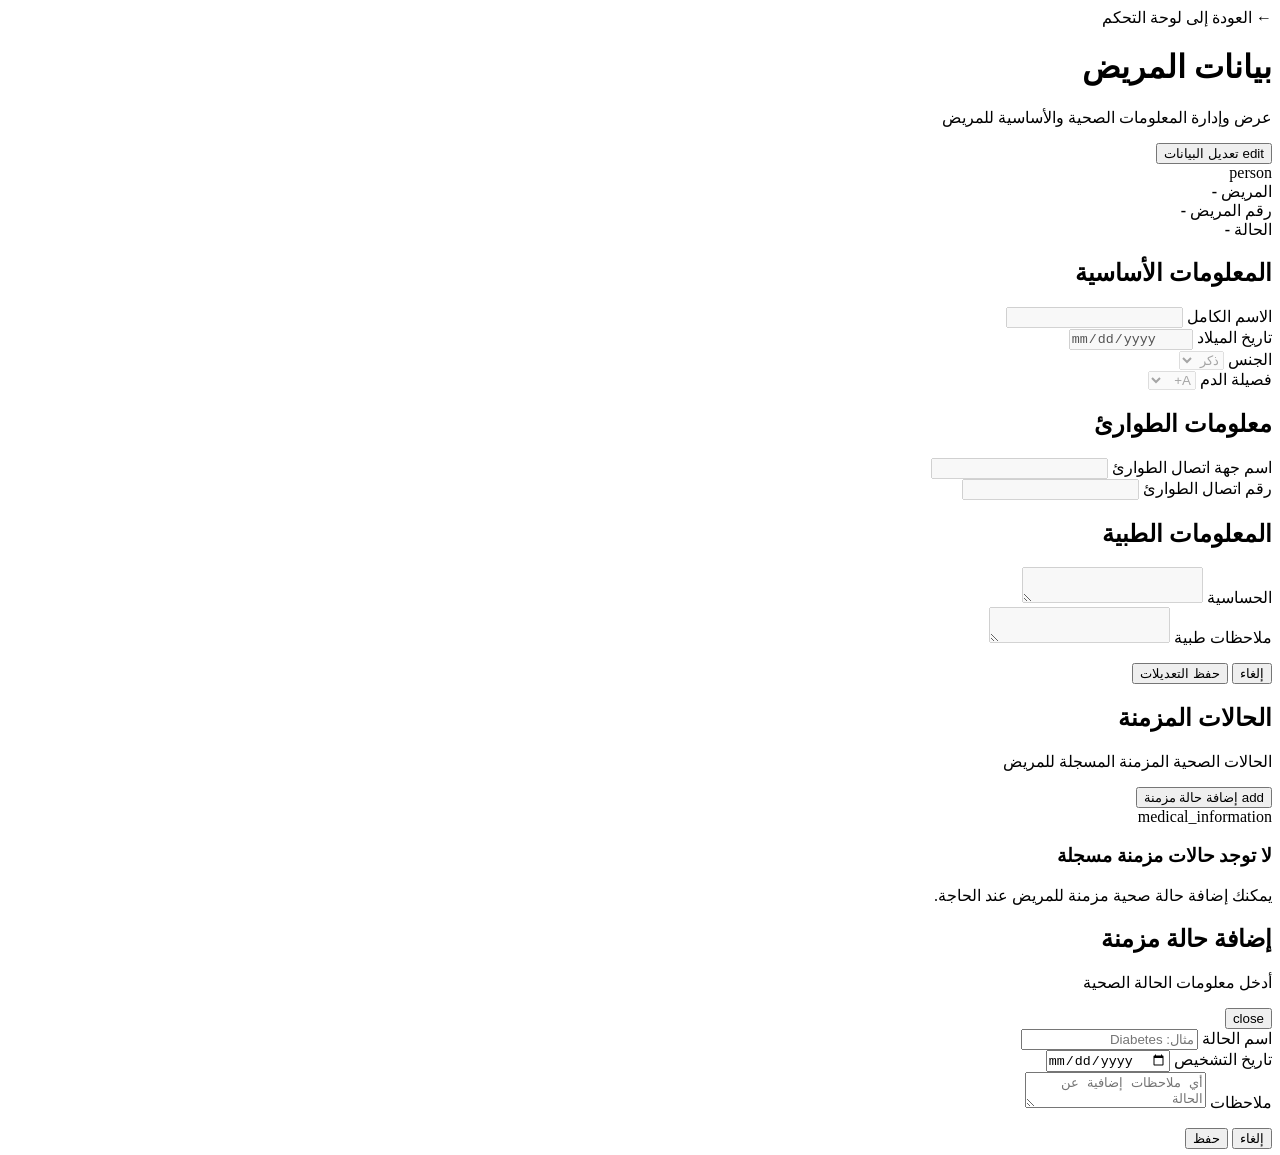
<file: src/main/resources/templates/patient-details.html>
<!DOCTYPE html>
<html lang="ar"
      dir="rtl"
      xmlns:th="http://www.thymeleaf.org">

<head>
    <meta charset="UTF-8">
    <meta name="viewport" content="width=device-width, initial-scale=1.0">

    <title>بيانات المريض | يسر</title>

    <link rel="stylesheet" th:href="@{/css/base.css}">
    <link rel="stylesheet" th:href="@{/css/patient-details.css}">
</head>

<body>

<main class="patient-details-page">

    <div class="details-container">

        <!-- Page Header -->
        <div class="page-top">

            <div>
                <a th:href="@{/dashboard}" class="back-link">
                    ← العودة إلى لوحة التحكم
                </a>

                <h1>بيانات المريض</h1>

                <p>
                    عرض وإدارة المعلومات الصحية والأساسية للمريض
                </p>
            </div>

            <button id="editPatientBtn" class="outline-btn">
                <span class="material-symbols-rounded">edit</span>
                تعديل البيانات
            </button>

        </div>


        <!-- Patient Header -->
        <div class="patient-header-card">

            <div class="patient-avatar">
                <span class="material-symbols-rounded">person</span>
            </div>

            <div class="header-info">
                <span>المريض</span>
                <strong id="headerPatientName">-</strong>
            </div>

            <div class="header-info">
                <span>رقم المريض</span>
                <strong id="patientCode">-</strong>
            </div>

            <div class="header-info">
                <span>الحالة</span>
                <strong id="patientStatus">-</strong>
            </div>

        </div>


        <!-- Patient Form -->
        <form id="patientDetailsForm">

            <!-- Basic Info -->
            <section class="details-card">

                <h2>المعلومات الأساسية</h2>

                <div class="form-grid">

                    <div class="form-group">
                        <label for="fullName">الاسم الكامل</label>
                        <input type="text"
                               id="fullName"
                               disabled>
                    </div>

                    <div class="form-group">
                        <label for="dateOfBirth">تاريخ الميلاد</label>
                        <input type="date"
                               id="dateOfBirth"
                               disabled>
                    </div>

                    <div class="form-group">
                        <label for="gender">الجنس</label>

                        <select id="gender" disabled>
                            <option value="male">ذكر</option>
                            <option value="female">أنثى</option>
                        </select>
                    </div>

                    <div class="form-group">
                        <label for="bloodType">فصيلة الدم</label>

                        <select id="bloodType" disabled>
                            <option value="A+">A+</option>
                            <option value="A-">A-</option>
                            <option value="B+">B+</option>
                            <option value="B-">B-</option>
                            <option value="AB+">AB+</option>
                            <option value="AB-">AB-</option>
                            <option value="O+">O+</option>
                            <option value="O-">O-</option>
                        </select>
                    </div>

                </div>

            </section>


            <!-- Emergency -->
            <section class="details-card">

                <h2>معلومات الطوارئ</h2>

                <div class="form-grid">

                    <div class="form-group">
                        <label for="emergencyContactName">
                            اسم جهة اتصال الطوارئ
                        </label>

                        <input type="text"
                               id="emergencyContactName"
                               disabled>
                    </div>

                    <div class="form-group">
                        <label for="emergencyContactPhone">
                            رقم اتصال الطوارئ
                        </label>

                        <input type="tel"
                               id="emergencyContactPhone"
                               disabled>
                    </div>

                </div>

            </section>


            <!-- Medical Info -->
            <section class="details-card">

                <h2>المعلومات الطبية</h2>

                <div class="form-group">
                    <label for="allergies">الحساسية</label>

                    <textarea id="allergies"
                              disabled></textarea>
                </div>

                <div class="form-group space-top">
                    <label for="medicalNotes">ملاحظات طبية</label>

                    <textarea id="medicalNotes"
                              disabled></textarea>
                </div>

            </section>


            <p id="patientMessage" class="form-message"></p>


            <!-- Edit Patient Actions -->
            <div id="patientEditActions"
                 class="form-actions hidden">

                <button type="button"
                        id="cancelPatientBtn"
                        class="cancel-btn">
                    إلغاء
                </button>

                <button type="submit"
                        class="primary-btn">
                    حفظ التعديلات
                </button>

            </div>

        </form>


        <!-- Chronic Conditions -->
        <section class="conditions-section">

            <div class="conditions-header">

                <div>
                    <h2>الحالات المزمنة</h2>
                    <p>
                        الحالات الصحية المزمنة المسجلة للمريض
                    </p>
                </div>

                <button id="addConditionBtn"
                        class="primary-btn">
                    <span class="material-symbols-rounded">add</span>
                    إضافة حالة مزمنة
                </button>

            </div>


            <!-- Conditions List -->
            <div id="conditionsList"
                 class="conditions-list">
            </div>


            <!-- Empty -->
            <div id="emptyConditions"
                 class="empty-state hidden">

                <div class="empty-icon">
                    <span class="material-symbols-rounded">medical_information</span>
                </div>

                <h3>لا توجد حالات مزمنة مسجلة</h3>

                <p>
                    يمكنك إضافة حالة صحية مزمنة للمريض عند الحاجة.
                </p>

            </div>


            <p id="conditionMessage"
               class="form-message">
            </p>

        </section>

    </div>

</main>


<!-- Chronic Condition Modal -->
<div id="conditionModal"
     class="modal-overlay hidden">

    <div class="modal-card">

        <div class="modal-header">

            <div>
                <h2 id="conditionModalTitle">
                    إضافة حالة مزمنة
                </h2>

                <p>
                    أدخل معلومات الحالة الصحية
                </p>
            </div>

            <button type="button"
                    id="closeConditionModal"
                    class="close-btn">
                <span class="material-symbols-rounded">close</span>
            </button>

        </div>


        <form id="conditionForm">

            <div class="form-group">

                <label for="conditionName">
                    اسم الحالة
                </label>

                <input type="text"
                       id="conditionName"
                       placeholder="مثال: Diabetes">

            </div>


            <div class="form-group">

                <label for="diagnosisDate">
                    تاريخ التشخيص
                </label>

                <input type="date"
                       id="diagnosisDate">

            </div>


            <div class="form-group">

                <label for="conditionNotes">
                    ملاحظات
                </label>

                <textarea id="conditionNotes"
                          maxlength="500"
                          placeholder="أي ملاحظات إضافية عن الحالة"></textarea>

            </div>


            <p id="conditionFormMessage"
               class="form-message">
            </p>


            <div class="modal-actions">

                <button type="button"
                        id="cancelConditionBtn"
                        class="cancel-btn">
                    إلغاء
                </button>

                <button type="submit"
                        class="primary-btn">
                    حفظ
                </button>

            </div>

        </form>

    </div>

</div>


<script th:src="@{/js/patient-details.js}"></script>

</body>
</html>
</file>
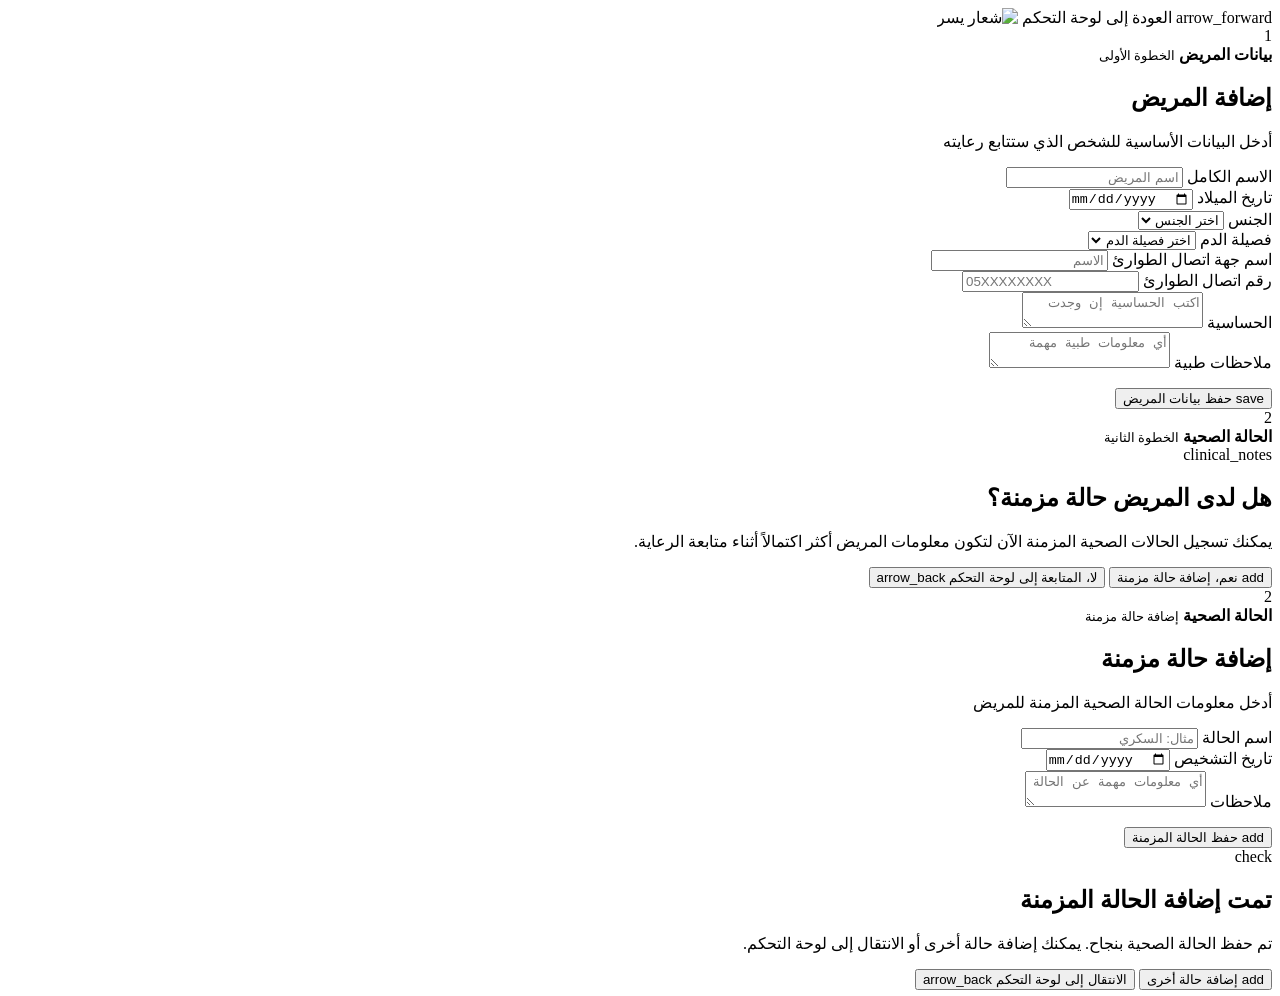
<file: src/main/resources/templates/patient.html>
<!DOCTYPE html>
<html lang="ar"
      dir="rtl"
      xmlns:th="http://www.thymeleaf.org">

<head>
    <meta charset="UTF-8">
    <meta name="viewport" content="width=device-width, initial-scale=1.0">

    <title>بيانات المريض | يسر</title>

    <link rel="stylesheet" th:href="@{/css/base.css}">
    <link rel="stylesheet" th:href="@{/css/patient.css}">
</head>

<body>

<main class="patient-page">

    <div class="patient-form-card">

        <a th:href="@{/dashboard}" class="back-link">
            <span class="material-symbols-rounded">
                arrow_forward
            </span>
            العودة إلى لوحة التحكم
        </a>


        <img class="patient-logo"
             th:src="@{/images/yusr-logo.png}"
             alt="شعار يسر">


        <!-- =========================
             Step 1 - Patient
             ========================= -->
        <section id="patientStep">

            <div class="step-indicator">
                <span class="step-number">1</span>

                <div>
                    <strong>بيانات المريض</strong>
                    <small>الخطوة الأولى</small>
                </div>
            </div>


            <h1>إضافة المريض</h1>

            <p class="page-description">
                أدخل البيانات الأساسية للشخص الذي ستتابع رعايته
            </p>


            <form id="patientForm">

                <div class="form-grid">

                    <div class="form-group">
                        <label for="fullName">
                            الاسم الكامل
                        </label>

                        <input type="text"
                               id="fullName"
                               placeholder="اسم المريض"
                               required>
                    </div>


                    <div class="form-group">
                        <label for="dateOfBirth">
                            تاريخ الميلاد
                        </label>

                        <input type="date"
                               id="dateOfBirth"
                               required>
                    </div>


                    <div class="form-group">
                        <label for="gender">
                            الجنس
                        </label>

                        <select id="gender" required>
                            <option value="">
                                اختر الجنس
                            </option>

                            <option value="male">
                                ذكر
                            </option>

                            <option value="female">
                                أنثى
                            </option>
                        </select>
                    </div>


                    <div class="form-group">
                        <label for="bloodType">
                            فصيلة الدم
                        </label>

                        <select id="bloodType" required>

                            <option value="">
                                اختر فصيلة الدم
                            </option>

                            <option value="A+">A+</option>
                            <option value="A-">A-</option>
                            <option value="B+">B+</option>
                            <option value="B-">B-</option>
                            <option value="AB+">AB+</option>
                            <option value="AB-">AB-</option>
                            <option value="O+">O+</option>
                            <option value="O-">O-</option>

                        </select>
                    </div>


                    <div class="form-group">
                        <label for="emergencyContactName">
                            اسم جهة اتصال الطوارئ
                        </label>

                        <input type="text"
                               id="emergencyContactName"
                               placeholder="الاسم"
                               required>
                    </div>


                    <div class="form-group">
                        <label for="emergencyContactPhone">
                            رقم اتصال الطوارئ
                        </label>

                        <input type="tel"
                               id="emergencyContactPhone"
                               placeholder="05XXXXXXXX"
                               maxlength="10"
                               required>
                    </div>

                </div>


                <div class="form-group full-width">

                    <label for="allergies">
                        الحساسية
                    </label>

                    <textarea id="allergies"
                              placeholder="اكتب الحساسية إن وجدت"></textarea>

                </div>


                <div class="form-group full-width">

                    <label for="medicalNotes">
                        ملاحظات طبية
                    </label>

                    <textarea id="medicalNotes"
                              placeholder="أي معلومات طبية مهمة"></textarea>

                </div>


                <p id="patientMessage"
                   class="form-message">
                </p>


                <button type="submit"
                        class="save-btn">

                    <span class="material-symbols-rounded">
                        save
                    </span>

                    حفظ بيانات المريض

                </button>

            </form>

        </section>


        <!-- =========================
             Step 2 - Chronic Condition Question
             ========================= -->
        <section id="chronicQuestionStep"
                 class="hidden">

            <div class="step-indicator">
                <span class="step-number">2</span>

                <div>
                    <strong>الحالة الصحية</strong>
                    <small>الخطوة الثانية</small>
                </div>
            </div>


            <div class="chronic-question">

                <div class="question-icon">
                    <span class="material-symbols-rounded">
                        clinical_notes
                    </span>
                </div>


                <h1>
                    هل لدى المريض حالة مزمنة؟
                </h1>


                <p>
                    يمكنك تسجيل الحالات الصحية المزمنة الآن
                    لتكون معلومات المريض أكثر اكتمالاً أثناء متابعة الرعاية.
                </p>


                <div class="question-actions">

                    <button type="button"
                            id="yesConditionBtn"
                            class="save-btn">

                        <span class="material-symbols-rounded">
                            add
                        </span>

                        نعم، إضافة حالة مزمنة

                    </button>


                    <button type="button"
                            id="skipConditionBtn"
                            class="secondary-btn">

                        لا، المتابعة إلى لوحة التحكم

                        <span class="material-symbols-rounded">
                            arrow_back
                        </span>

                    </button>

                </div>

            </div>

        </section>


        <!-- =========================
             Step 3 - Add Chronic Condition
             ========================= -->
        <section id="chronicFormStep"
                 class="hidden">

            <div class="step-indicator">

                <span class="step-number">
                    2
                </span>

                <div>
                    <strong>الحالة الصحية</strong>
                    <small>إضافة حالة مزمنة</small>
                </div>

            </div>


            <h1>
                إضافة حالة مزمنة
            </h1>


            <p class="page-description">
                أدخل معلومات الحالة الصحية المزمنة للمريض
            </p>


            <form id="chronicConditionForm">

                <div class="form-grid">

                    <div class="form-group">

                        <label for="conditionName">
                            اسم الحالة
                        </label>

                        <input type="text"
                               id="conditionName"
                               placeholder="مثال: السكري"
                               required>

                    </div>


                    <div class="form-group">

                        <label for="diagnosisDate">
                            تاريخ التشخيص
                        </label>

                        <input type="date"
                               id="diagnosisDate">

                    </div>

                </div>


                <div class="form-group full-width">

                    <label for="conditionNotes">
                        ملاحظات
                    </label>

                    <textarea id="conditionNotes"
                              maxlength="500"
                              placeholder="أي معلومات مهمة عن الحالة"></textarea>

                </div>


                <p id="conditionMessage"
                   class="form-message">
                </p>


                <button type="submit"
                        class="save-btn">

                    <span class="material-symbols-rounded">
                        add
                    </span>

                    حفظ الحالة المزمنة

                </button>

            </form>

        </section>


        <!-- =========================
             Step 4 - Condition Added
             ========================= -->
        <section id="conditionSuccessStep"
                 class="hidden">

            <div class="condition-success">

                <div class="success-icon">

                    <span class="material-symbols-rounded">
                        check
                    </span>

                </div>


                <h1>
                    تمت إضافة الحالة المزمنة
                </h1>


                <p>
                    تم حفظ الحالة الصحية بنجاح.
                    يمكنك إضافة حالة أخرى أو الانتقال إلى لوحة التحكم.
                </p>


                <div class="question-actions">

                    <button type="button"
                            id="addAnotherConditionBtn"
                            class="save-btn">

                        <span class="material-symbols-rounded">
                            add
                        </span>

                        إضافة حالة أخرى

                    </button>


                    <button type="button"
                            id="finishPatientBtn"
                            class="secondary-btn">

                        الانتقال إلى لوحة التحكم

                        <span class="material-symbols-rounded">
                            arrow_back
                        </span>

                    </button>

                </div>

            </div>

        </section>

    </div>

</main>

<script th:src="@{/js/patient.js}"></script>

</body>
</html>
</file>
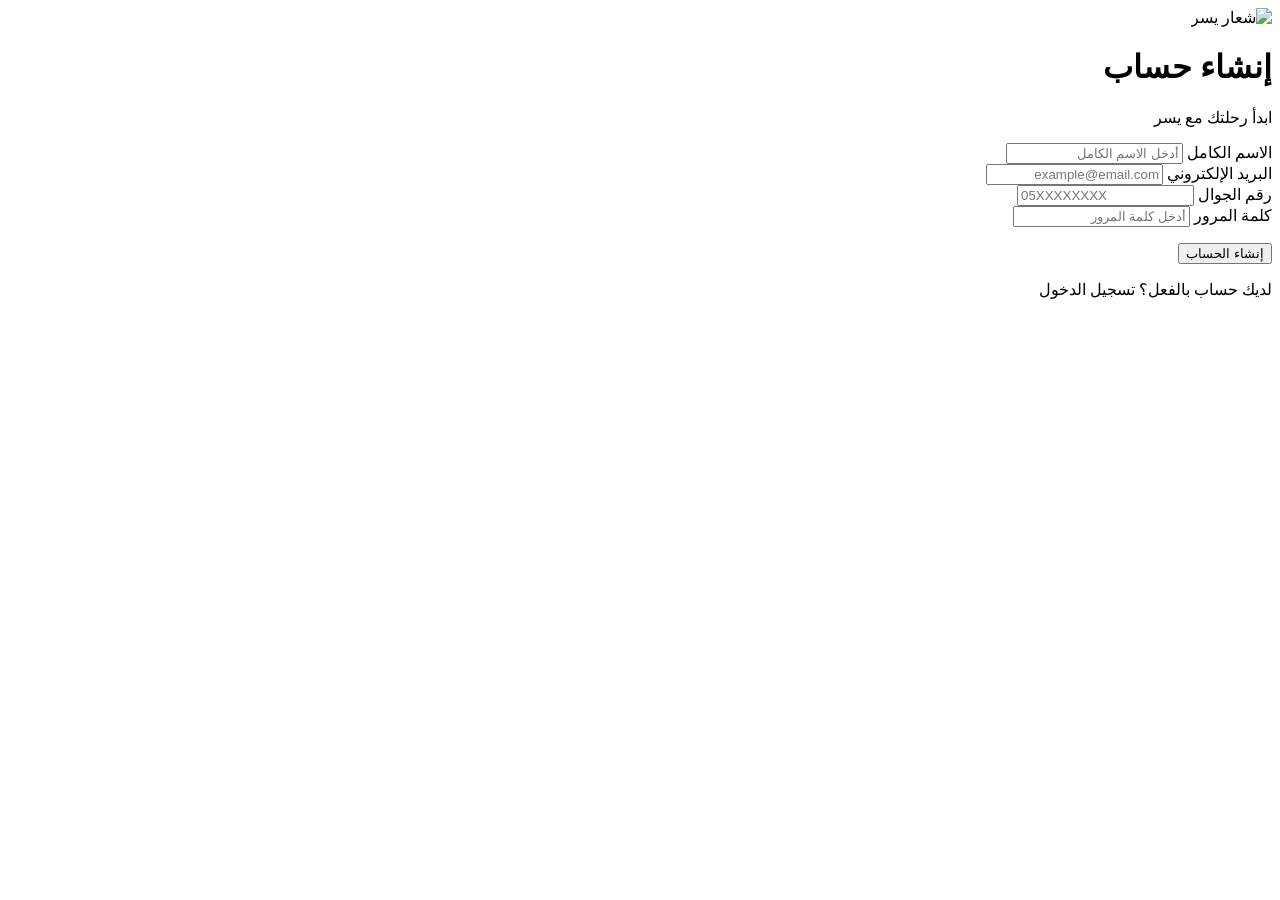
<file: src/main/resources/templates/register.html>
<!DOCTYPE html>
<html lang="ar"
      dir="rtl"
      xmlns:th="http://www.thymeleaf.org">

<head>
    <meta charset="UTF-8">
    <meta name="viewport" content="width=device-width, initial-scale=1.0">

    <title>إنشاء حساب | يسر</title>

    <link rel="stylesheet" th:href="@{/css/base.css}">
    <link rel="stylesheet" th:href="@{/css/auth.css}">
</head>

<body>

<nav th:replace="~{base :: navbar}"></nav>

<main class="auth-page">

    <div class="auth-card">

        <img class="auth-logo"
             th:src="@{/images/yusr-logo.png}"
             alt="شعار يسر">

        <h1>إنشاء حساب</h1>

        <p class="auth-subtitle">
            ابدأ رحلتك مع يسر
        </p>

        <form id="registerForm">

            <div class="form-group">
                <label for="fullName">الاسم الكامل</label>

                <input type="text"
                       id="fullName"
                       placeholder="أدخل الاسم الكامل"
                       required>
            </div>


            <div class="form-group">
                <label for="email">البريد الإلكتروني</label>

                <input type="email"
                       id="email"
                       placeholder="example@email.com"
                       required>
            </div>


            <div class="form-group">
                <label for="phoneNumber">رقم الجوال</label>

                <input type="tel"
                       id="phoneNumber"
                       placeholder="05XXXXXXXX"
                       maxlength="10"
                       required>
            </div>


            <div class="form-group">
                <label for="password">كلمة المرور</label>

                <input type="password"
                       id="password"
                       placeholder="أدخل كلمة المرور"
                       required>
            </div>

            <p id="registerMessage" class="form-message"></p>

            <button type="submit" class="auth-btn">
                إنشاء الحساب
            </button>

        </form>


        <p class="auth-switch">
            لديك حساب بالفعل؟

            <a th:href="@{/login}">
                تسجيل الدخول
            </a>
        </p>

    </div>

</main>


<script th:src="@{/js/register.js}"></script>

</body>
</html>
</file>
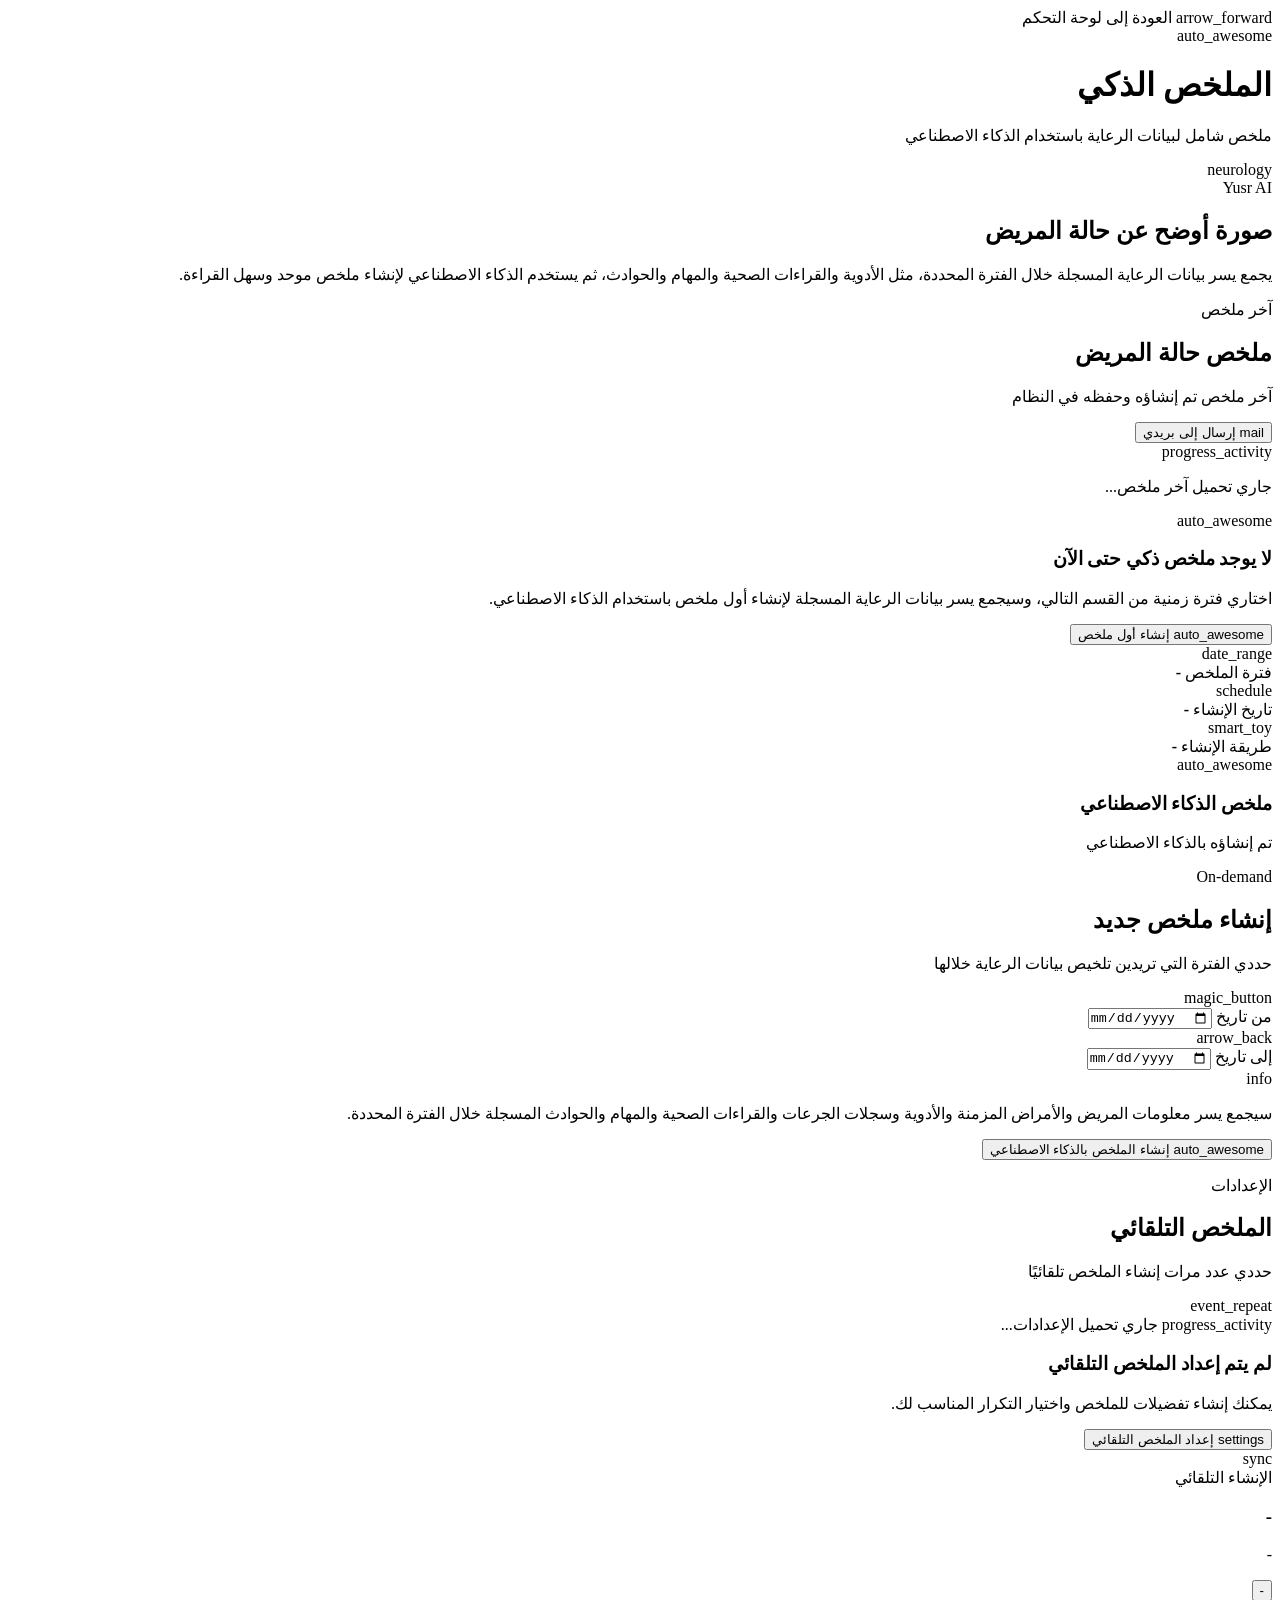
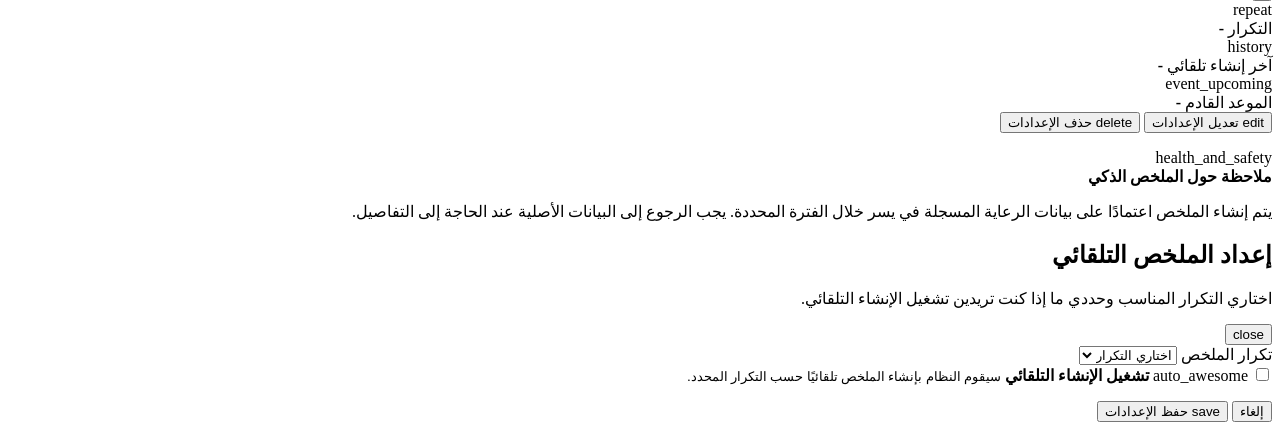
<file: src/main/resources/templates/smart-summary.html>
<!DOCTYPE html>
<html lang="ar" dir="rtl"
      xmlns:th="http://www.thymeleaf.org">

<head>
    <meta charset="UTF-8">

    <meta name="viewport"
          content="width=device-width, initial-scale=1.0">

    <title>الملخص الذكي | يسر</title>

    <link rel="stylesheet"
          th:href="@{/css/base.css}">

    <link rel="stylesheet"
          th:href="@{/css/smart-summary.css}">
</head>

<body>

<main class="summary-page">

    <div class="summary-container">

        <!-- =========================
             Page Header
             ========================= -->

        <header class="page-header">

            <div>

                <a th:href="@{/dashboard}"
                   class="back-link">

                    <span class="material-symbols-rounded">
                        arrow_forward
                    </span>

                    العودة إلى لوحة التحكم

                </a>

                <div class="page-title-row">

                    <div class="page-icon">

                        <span class="material-symbols-rounded">
                            auto_awesome
                        </span>

                    </div>

                    <div>

                        <h1>الملخص الذكي</h1>

                        <p>
                            ملخص شامل لبيانات الرعاية باستخدام الذكاء الاصطناعي
                        </p>

                    </div>

                </div>

            </div>

        </header>


        <!-- =========================
             AI Intro
             ========================= -->

        <section class="ai-intro-card">

            <div class="ai-intro-icon">

                <span class="material-symbols-rounded">
                    neurology
                </span>

            </div>

            <div class="ai-intro-content">

                <span class="ai-label">
                    Yusr AI
                </span>

                <h2>
                    صورة أوضح عن حالة المريض
                </h2>

                <p>
                    يجمع يسر بيانات الرعاية المسجلة خلال الفترة المحددة،
                    مثل الأدوية والقراءات الصحية والمهام والحوادث،
                    ثم يستخدم الذكاء الاصطناعي لإنشاء ملخص موحد وسهل القراءة.
                </p>

            </div>

        </section>


        <!-- =========================
             Latest Summary
             ========================= -->

        <section class="section-card latest-summary-section">

            <div class="section-header">

                <div>

                    <span class="section-label">
                        آخر ملخص
                    </span>

                    <h2>
                        ملخص حالة المريض
                    </h2>

                    <p>
                        آخر ملخص تم إنشاؤه وحفظه في النظام
                    </p>

                </div>


                <button type="button"
                        id="sendEmailBtn"
                        class="secondary-btn hidden">

                    <span class="material-symbols-rounded">
                        mail
                    </span>

                    إرسال إلى بريدي

                </button>

            </div>


            <!-- Loading -->

            <div id="summaryLoading"
                 class="loading-state">

                <span class="material-symbols-rounded loading-icon">
                    progress_activity
                </span>

                <p>
                    جاري تحميل آخر ملخص...
                </p>

            </div>


            <!-- No Summary -->

            <div id="noSummaryState"
                 class="empty-summary hidden">

                <div class="empty-summary-icon">

                    <span class="material-symbols-rounded">
                        auto_awesome
                    </span>

                </div>

                <h3>
                    لا يوجد ملخص ذكي حتى الآن
                </h3>

                <p>
                    اختاري فترة زمنية من القسم التالي،
                    وسيجمع يسر بيانات الرعاية المسجلة
                    لإنشاء أول ملخص باستخدام الذكاء الاصطناعي.
                </p>

                <button type="button"
                        id="goToGenerateBtn"
                        class="primary-btn">

                    <span class="material-symbols-rounded">
                        auto_awesome
                    </span>

                    إنشاء أول ملخص

                </button>

            </div>


            <!-- Summary -->

            <div id="summaryContent"
                 class="summary-content hidden">

                <div class="summary-meta">

                    <div class="summary-meta-item">

                        <span class="material-symbols-rounded">
                            date_range
                        </span>

                        <div>

                            <span>
                                فترة الملخص
                            </span>

                            <strong id="summaryPeriod">
                                -
                            </strong>

                        </div>

                    </div>


                    <div class="summary-meta-item">

                        <span class="material-symbols-rounded">
                            schedule
                        </span>

                        <div>

                            <span>
                                تاريخ الإنشاء
                            </span>

                            <strong id="summaryGeneratedAt">
                                -
                            </strong>

                        </div>

                    </div>


                    <div class="summary-meta-item">

                        <span class="material-symbols-rounded">
                            smart_toy
                        </span>

                        <div>

                            <span>
                                طريقة الإنشاء
                            </span>

                            <strong id="summaryGenerationType">
                                -
                            </strong>

                        </div>

                    </div>

                </div>


                <div class="ai-summary-box">

                    <div class="ai-summary-header">

                        <div>

                            <span class="material-symbols-rounded">
                                auto_awesome
                            </span>

                            <h3>
                                ملخص الذكاء الاصطناعي
                            </h3>

                        </div>

                        <span class="ai-generated-badge">
                            تم إنشاؤه بالذكاء الاصطناعي
                        </span>

                    </div>


                    <div id="summaryText"
                         class="summary-text">
                    </div>

                </div>

            </div>


            <p id="summaryMessage"
               class="form-message"
               role="status"
               aria-live="polite"></p>

        </section>


        <!-- =========================
             Generate On Demand
             ========================= -->

        <section id="generateSection"
                 class="section-card">

            <div class="section-header">

                <div>

                    <span class="section-label">
                        On-demand
                    </span>

                    <h2>
                        إنشاء ملخص جديد
                    </h2>

                    <p>
                        حددي الفترة التي تريدين تلخيص بيانات الرعاية خلالها
                    </p>

                </div>

                <div class="section-icon">

                    <span class="material-symbols-rounded">
                        magic_button
                    </span>

                </div>

            </div>


            <form id="generateSummaryForm"
                  class="generate-form">

                <div class="date-fields">

                    <div class="form-group">

                        <label for="fromDate">
                            من تاريخ
                        </label>

                        <input type="date"
                               id="fromDate"
                               required>

                    </div>


                    <div class="date-arrow">

                        <span class="material-symbols-rounded">
                            arrow_back
                        </span>

                    </div>


                    <div class="form-group">

                        <label for="toDate">
                            إلى تاريخ
                        </label>

                        <input type="date"
                               id="toDate"
                               required>

                    </div>

                </div>


                <div class="generate-info">

                    <span class="material-symbols-rounded">
                        info
                    </span>

                    <p>
                        سيجمع يسر معلومات المريض والأمراض المزمنة والأدوية
                        وسجلات الجرعات والقراءات الصحية والمهام والحوادث
                        المسجلة خلال الفترة المحددة.
                    </p>

                </div>


                <div class="generate-actions">

                    <button type="submit"
                            id="generateSummaryBtn"
                            class="primary-btn generate-btn">

                        <span class="material-symbols-rounded">
                            auto_awesome
                        </span>

                        إنشاء الملخص بالذكاء الاصطناعي

                    </button>

                </div>


                <p id="generateMessage"
                   class="form-message"
                   role="status"
                   aria-live="polite"></p>

            </form>

        </section>


        <!-- =========================
             Automatic Summary
             ========================= -->

        <section class="section-card">

            <div class="section-header">

                <div>

                    <span class="section-label">
                        الإعدادات
                    </span>

                    <h2>
                        الملخص التلقائي
                    </h2>

                    <p>
                        حددي عدد مرات إنشاء الملخص تلقائيًا
                    </p>

                </div>

                <div class="section-icon">

                    <span class="material-symbols-rounded">
                        event_repeat
                    </span>

                </div>

            </div>


            <!-- Preference Loading -->

            <div id="preferenceLoading"
                 class="small-loading">

                <span class="material-symbols-rounded loading-icon">
                    progress_activity
                </span>

                جاري تحميل الإعدادات...

            </div>


            <!-- No Preference -->

            <div id="noPreferenceState"
                 class="preference-empty hidden">

                <div>

                    <h3>
                        لم يتم إعداد الملخص التلقائي
                    </h3>

                    <p>
                        يمكنك إنشاء تفضيلات للملخص
                        واختيار التكرار المناسب لك.
                    </p>

                </div>

                <button type="button"
                        id="setupPreferenceBtn"
                        class="primary-btn">

                    <span class="material-symbols-rounded">
                        settings
                    </span>

                    إعداد الملخص التلقائي

                </button>

            </div>


            <!-- Existing Preference -->

            <div id="preferenceContent"
                 class="preference-content hidden">

                <div class="auto-status-card">

                    <div class="auto-status-info">

                        <div id="autoStatusIcon"
                             class="auto-status-icon">

                            <span class="material-symbols-rounded">
                                sync
                            </span>

                        </div>

                        <div>

                            <span>
                                الإنشاء التلقائي
                            </span>

                            <h3 id="autoStatusText">
                                -
                            </h3>

                            <p id="autoStatusDescription">
                                -
                            </p>

                        </div>

                    </div>


                    <button type="button"
                            id="toggleAutoGenerateBtn"
                            class="toggle-button">

                        <span class="toggle-track">
                            <span class="toggle-circle"></span>
                        </span>

                        <span id="toggleText">
                            -
                        </span>

                    </button>

                </div>


                <div class="preference-details">

                    <div class="preference-detail">

                        <div class="preference-detail-icon">

                            <span class="material-symbols-rounded">
                                repeat
                            </span>

                        </div>

                        <div>

                            <span>
                                التكرار
                            </span>

                            <strong id="preferenceFrequency">
                                -
                            </strong>

                        </div>

                    </div>


                    <div class="preference-detail">

                        <div class="preference-detail-icon">

                            <span class="material-symbols-rounded">
                                history
                            </span>

                        </div>

                        <div>

                            <span>
                                آخر إنشاء تلقائي
                            </span>

                            <strong id="lastGeneratedAt">
                                -
                            </strong>

                        </div>

                    </div>


                    <div class="preference-detail">

                        <div class="preference-detail-icon">

                            <span class="material-symbols-rounded">
                                event_upcoming
                            </span>

                        </div>

                        <div>

                            <span>
                                الموعد القادم
                            </span>

                            <strong id="nextGenerationAt">
                                -
                            </strong>

                        </div>

                    </div>

                </div>


                <div class="preference-actions">

                    <button type="button"
                            id="editPreferenceBtn"
                            class="secondary-btn">

                        <span class="material-symbols-rounded">
                            edit
                        </span>

                        تعديل الإعدادات

                    </button>


                    <button type="button"
                            id="deletePreferenceBtn"
                            class="danger-outline-btn">

                        <span class="material-symbols-rounded">
                            delete
                        </span>

                        حذف الإعدادات

                    </button>

                </div>

            </div>


            <p id="preferenceMessage"
               class="form-message"
               role="status"
               aria-live="polite"></p>

        </section>


        <!-- =========================
             Important Note
             ========================= -->

        <section class="ai-note">

            <span class="material-symbols-rounded">
                health_and_safety
            </span>

            <div>

                <strong>
                    ملاحظة حول الملخص الذكي
                </strong>

                <p>
                    يتم إنشاء الملخص اعتمادًا على بيانات الرعاية
                    المسجلة في يسر خلال الفترة المحددة.
                    يجب الرجوع إلى البيانات الأصلية عند الحاجة إلى التفاصيل.
                </p>

            </div>

        </section>

    </div>

</main>


<!-- =========================
     Preference Modal
     ========================= -->

<div id="preferenceModal"
     class="modal-overlay hidden">

    <div class="modal-card">

        <div class="modal-header">

            <div>

                <h2 id="preferenceModalTitle">
                    إعداد الملخص التلقائي
                </h2>

                <p>
                    اختاري التكرار المناسب وحددي ما إذا كنت تريدين
                    تشغيل الإنشاء التلقائي.
                </p>

            </div>


            <button type="button"
                    id="closePreferenceModal"
                    class="icon-btn">

                <span class="material-symbols-rounded">
                    close
                </span>

            </button>

        </div>


        <form id="preferenceForm">

            <div class="form-group">

                <label for="frequency">
                    تكرار الملخص
                </label>

                <select id="frequency"
                        required>

                    <option value="">
                        اختاري التكرار
                    </option>

                    <option value="daily">
                        يومي
                    </option>

                    <option value="weekly">
                        أسبوعي
                    </option>

                    <option value="monthly">
                        شهري
                    </option>

                </select>

            </div>


            <label class="auto-option">

                <input type="checkbox"
                       id="autoGenerate">

                <span class="auto-option-box">

                    <span class="material-symbols-rounded">
                        auto_awesome
                    </span>

                    <span>

                        <strong>
                            تشغيل الإنشاء التلقائي
                        </strong>

                        <small>
                            سيقوم النظام بإنشاء الملخص تلقائيًا
                            حسب التكرار المحدد.
                        </small>

                    </span>

                </span>

            </label>


            <p id="preferenceModalMessage"
               class="modal-message"></p>


            <div class="modal-actions">

                <button type="button"
                        id="cancelPreferenceBtn"
                        class="secondary-btn">

                    إلغاء

                </button>


                <button type="submit"
                        id="savePreferenceBtn"
                        class="primary-btn">

                    <span class="material-symbols-rounded">
                        save
                    </span>

                    حفظ الإعدادات

                </button>

            </div>

        </form>

    </div>

</div>


<script th:src="@{/js/smart-summary.js}"></script>

</body>
</html>
</file>
